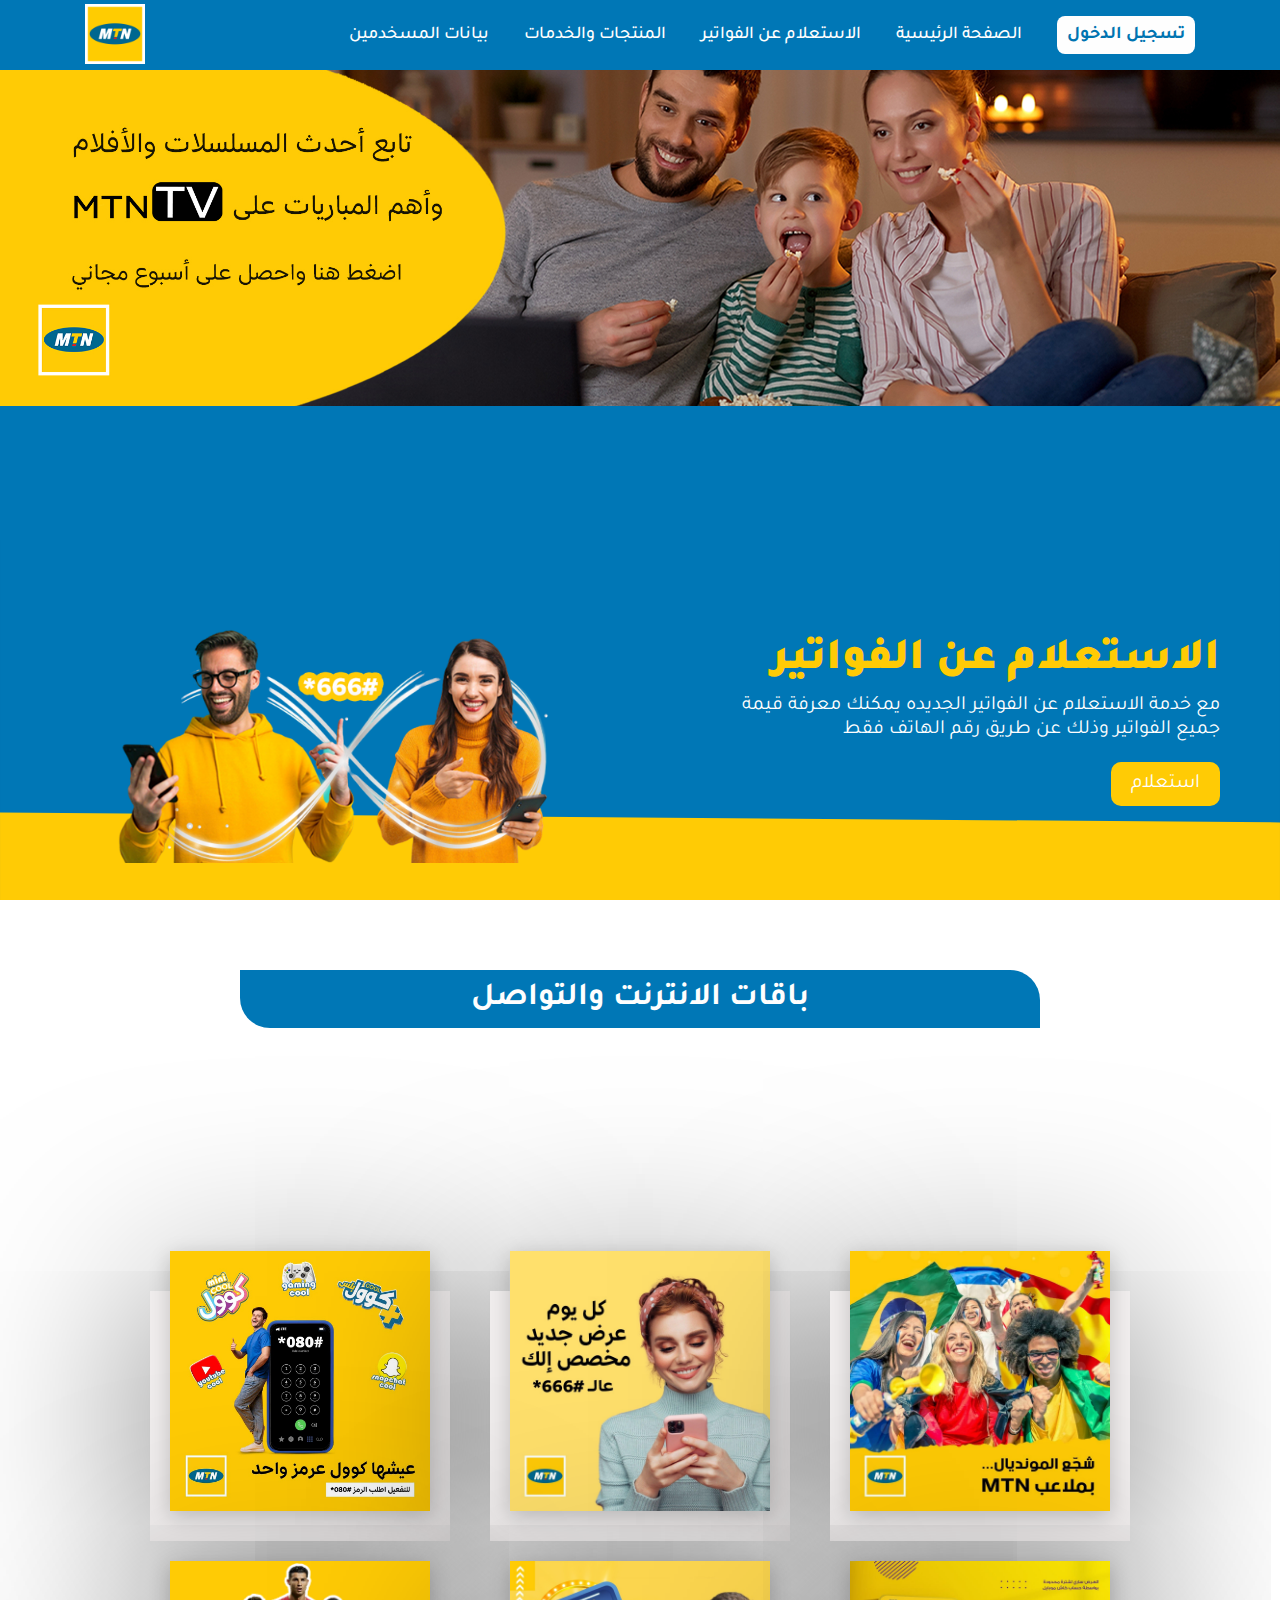
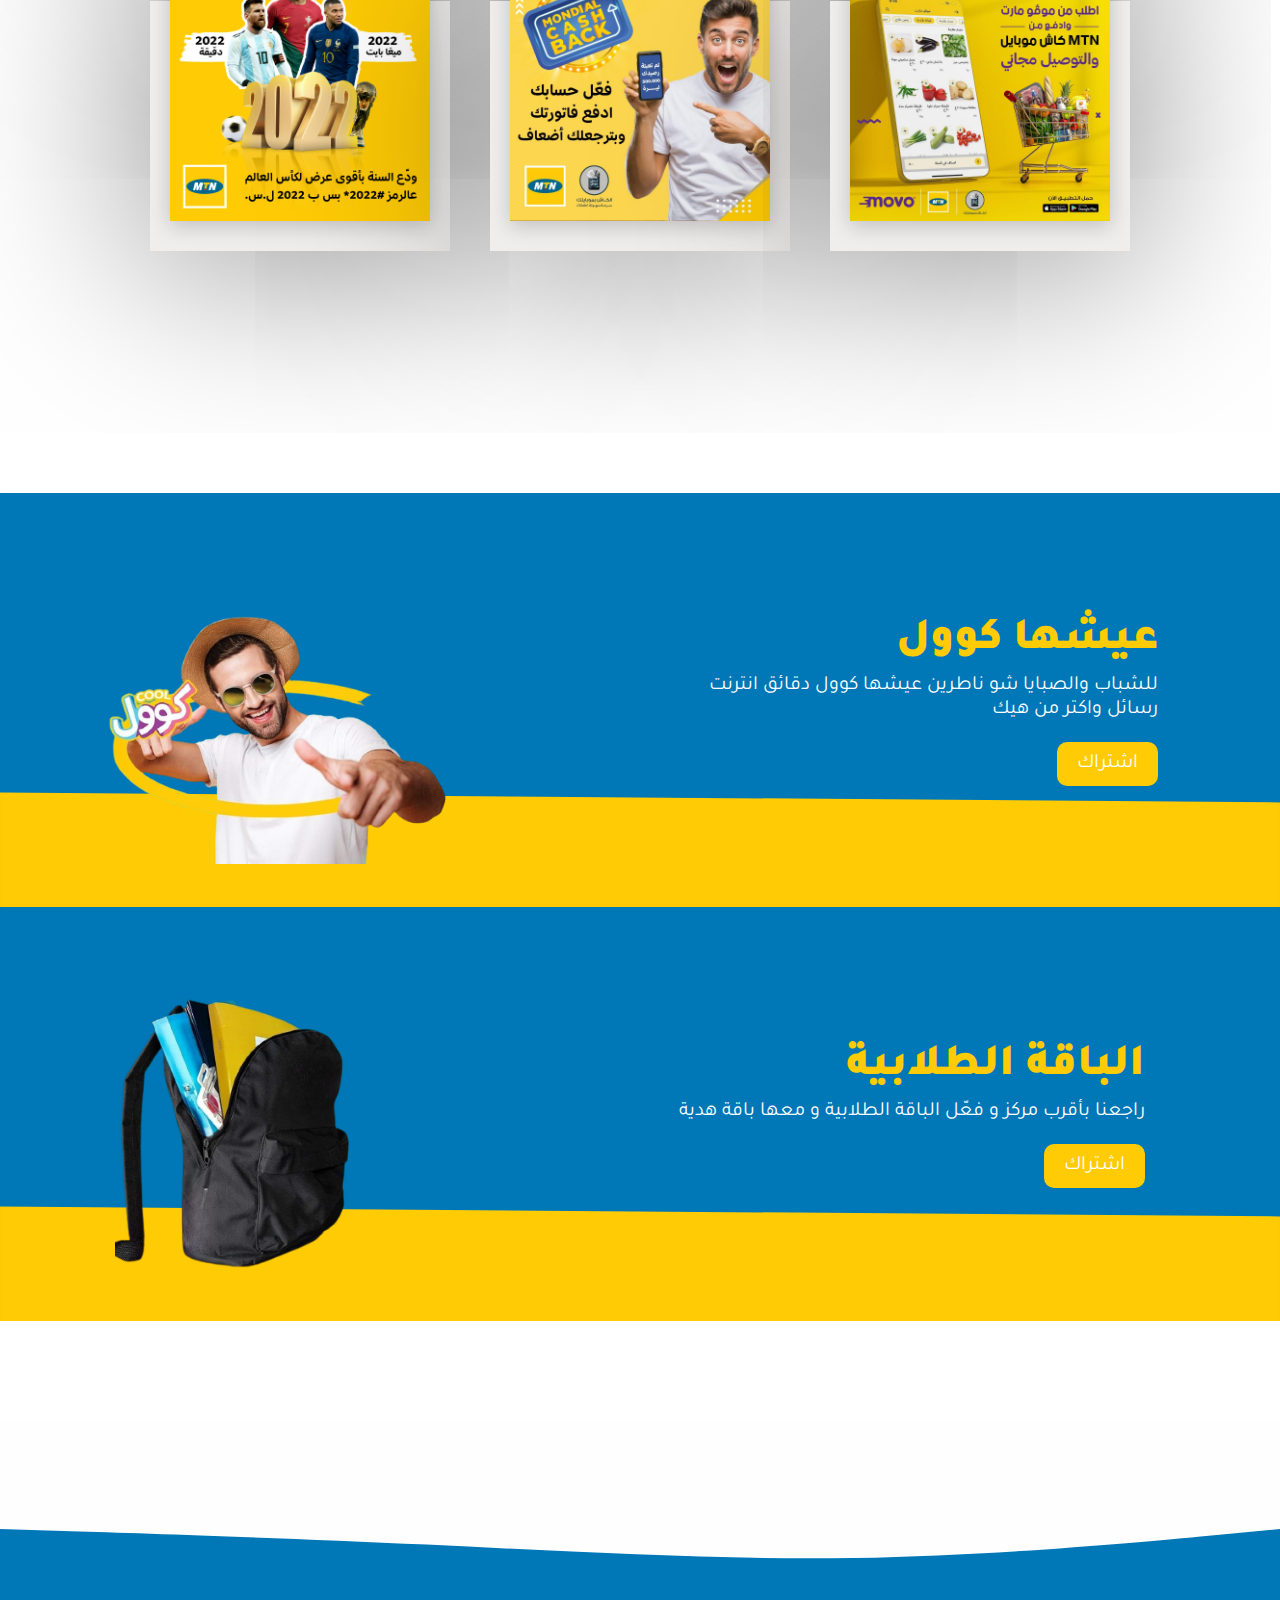
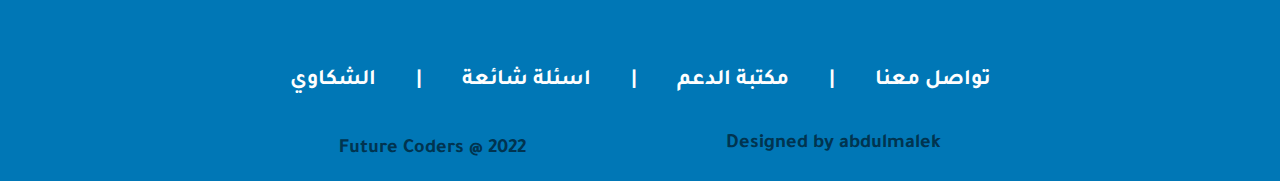
<file: index.html>
<!DOCTYPE html>
<html lang="en">

    <head>
        <meta charset="UTF-8">
        <meta http-equiv="X-UA-Compatible" content="IE=edge">
        <meta name="viewport" content="width=device-width, initial-scale=1.0">
        <link rel="icon" href="./Images/logo.png" type="image/icon type">
        <link rel="preconnect" href="https://fonts.googleapis.com">
        <link rel="preconnect" href="https://fonts.gstatic.com" crossorigin>
        <link rel="stylesheet" href="https://cdnjs.cloudflare.com/ajax/libs/font-awesome/6.2.1/css/all.min.css"
            integrity="sha512-MV7K8+y+gLIBoVD59lQIYicR65iaqukzvf/nwasF0nqhPay5w/9lJmVM2hMDcnK1OnMGCdVK+iQrJ7lzPJQd1w=="
            crossorigin="anonymous" referrerpolicy="no-referrer" />
        <link href="https://fonts.googleapis.com/css2?family=Tajawal:wght@300;400;500&display=swap" rel="stylesheet">
        <link rel="stylesheet" href="./SASS/style.css">
        <script src="https://code.jquery.com/jquery-3.6.1.js"></script>

        <title> الصفحة الرئيسية </title>
    </head>

    <body>
        <nav class="nav">
            <a href="../HTML/index.html" class="logo"><img src="./Images/1200px-MTN_Logo.svg.png" alt=""> </a>
            <ul class="nav-menu">
                <li> <a target="_self" href="./HTML/login.html" class="register"> تسجيل الدخول </a></li>
                <li><a href="index.html" class="nav-link"> الصفحة الرئيسية </a></li>
                <li><a target="_self" href="./HTML/userbill.html" class="nav-link"> الاستعلام عن الفواتير </a></li>
                <li><a href="#" class="nav-link"> المنتجات والخدمات </a></li>
                <li><a target="_self" href="HTML/admin.html" class="nav-link"> بيانات المسخدمين </a></li>
            </ul>

            <div class="hamburger">
                <span class="bar"></span>
                <span class="bar"></span>
                <span class="bar"></span>
            </div>
        </nav>
        <section class="slider-section">
            <div class="wrap">
                <a href="#" id="arrow-left" class="arrow"><i class="fa-sharp fa-solid fa-circle-chevron-left"></i></a>
                <div id="slider">
                    <div class="slide slide1">
                        <div class="slide-content1">
                        </div>
                    </div>
                    <div class="slide slide2">
                        <div class="slide-content2">
                        </div>
                    </div>
                    <div class="slide slide3">
                        <div class="slide-content3">
                        </div>
                    </div>
                    <div class="slide slide4">
                        <div class="slide-content4">
                        </div>
                    </div>
                </div>
                <a href="#" id="arrow-right" class="arrow"><i class="fa-sharp fa-solid fa-circle-chevron-right"></i></a>
            </div>
        </section>
        <div class="service-1">
            <div class="service-container">
                <div class="service-card">
                    <img class="img" src="./Images/bills-service-img.png" alt="nonono">
                </div>
                <div class="service-content">
                    <h2> الاستعلام عن الفواتير </h2>
                    <p> مع خدمة الاستعلام عن الفواتير الجديده يمكنك معرفة قيمة جميع الفواتير وذلك عن طريق رقم الهاتف فقط
                    </p>
                    <a target="_self" href="./HTML/userbill.html"> استعلام </a>
                </div>
            </div>
        </div>
        <section class="cards-section">
            <h1> باقات الانترنت والتواصل </h1>
            <div class="cards-sec">
                <div class="card-container">
                    <div class="card">
                        <div class="img-box">
                            <img src="./Images/card1.jpg" alt="">
                        </div>
                        <div class="card-content">
                            <p>
                                للشباب و الصبايا
                                دقائق، إنترنت، رسائل ، ألعاب ، يوتيوب و MTNTV بباقات متنوعة 📱
                                اطلب الرمز #080* واختار الباقة يلي بتناسبك
                            </p>
                            <div class="card-button">
                                <button class="button"> اشترك </button>
                            </div>
                        </div>
                    </div>
                    <div class="card">
                        <div class="img-box">
                            <img src="./Images/card2.jpg" 0 alt="">
                        </div>
                        <div class="card-content">
                            <p>
                                عم تشوف عرض اليوم
                                اطلب الرمز #666* و استقبل كل يوم عرض جديد 📲
                                دقايق كتير كتيرة عالشبكتين و إنترنت مفتوح ⏱
                            </p>
                            <div class="card-button">
                                <button class="button"> اشتراك </button>
                            </div>
                        </div>
                    </div>
                    <div class="card">
                        <div class="img-box">
                            <img src="./Images/card3.jpg" alt="">
                        </div>
                        <div class="card-content">
                            <br>
                            <p>
                                ناطرينكن بملاعب MTN لنحضر سوا المونديال
                            </p>
                            <br>
                            <div class="card-button">
                                <button class="button"> اشتراك </button>
                            </div>
                        </div>
                    </div>
                    <div class="card">
                        <div class="img-box">
                            <img src="./Images/card4.jpg" alt="">
                        </div>
                        <div class="card-content">
                            <p>
                                بمناسبة مونديال 2022🏆
                                منقدملك باقة 2022 بسعر 2022
                                و المتضمنة⬅️
                                2022 ميغابايت
                                2022 دقيقة ضمن شبكة
                            </p>
                            <div class="card-button">
                                <button class="button"> اشترك </button>
                            </div>
                        </div>
                    </div>
                    <div class="card">
                        <div class="img-box">
                            <img src="./Images/card5.jpg" alt="">
                        </div>
                        <div class="card-content">
                            <p>
                                لحق حالك وسدّد فاتورة أو حول رصيد من حسابك الإلكتروني لترجعلك أضعاف و تدخل
                                بسحب مسابقة المونديال ⚽️
                            </p>
                            <div class="card-button">
                                <button class="button"> اشتراك </button>
                            </div>
                        </div>
                    </div>
                    <div class="card">
                        <div class="img-box">
                            <img src="./Images/card6.jpg" alt="">
                        </div>
                        <div class="card-content">
                            <p>
                                دفع من كاش موبايل عند طلبك من موڤو مارت و التوصيل رح يكون مجاني📲🛵
                                📌حمّل تطبيق كاش موبايل الان
                            </p>
                            <div class="card-button">
                                <button class="button"> اشتراك </button>
                            </div>
                        </div>
                    </div>
                </div>
            </div>
        </section>
        <div class="service-2">
            <div class="service-container">
                <div class="service-card">
                    <img class="img" src="./Images/cool-img.png" alt="nonono">

                </div>
                <div class="service-content">
                    <h2> عيشها كوول </h2>
                    <p>
                        للشباب والصبايا شو ناطرين عيشها كوول دقائق انترنت رسائل واكتر من هيك
                    </p>
                    <a target="_self" href="#"> اشتراك </a>
                </div>
            </div>
        </div>
        <div class="service-3">
            <div class="service-container">
                <div class="service-card">
                    <img class="img3" src="./Images/student-img.png" alt="nonono">
                </div>
                <div class="service-content">
                    <h2> الباقة الطلابية </h2>
                    <p>
                        راجعنا بأقرب مركز و فعّل الباقة الطلابية و معها باقة هدية
                    </p>

                    <a target="_self" href="#"> اشتراك </a>
                </div>
            </div>
        </div>

        <div class="footer-container">
            <div class="footer-social-icon">
                <a href="#"><i class="fab fa-facebook-f"></i></a>
                <a href=" #"><i class="fab fa-instagram"></i></a>
                <a href="#"><i class="fab fa-youtube"></i></a>
                <a href="#"><i class="fab fa-twitter"></i></a>
                <a href="#"><i class="fab fa-linkedin-in"></i></a>
            </div>
            <div class="footer-list">
                <ul>
                    <li><a href="#"> تواصل معنا </a></li>
                    <li class="space"> | </li>
                    <li><a href="#"> مكتبة الدعم </a></li>
                    <li class="space"> | </li>
                    <li><a href="#"> اسئلة شائعة </a></li>
                    <li class="space"> | </li>
                    <li><a href="#"> الشكاوي </a></li>
                </ul>
            </div>
            <div class="footer-copyright">
                <h3>
                    Future Coders @ 2022
                </h3>
                <h4>
                    Designed by abdulmalek
                </h4>
            </div>
        </div>
        <div class="loader" id="preloader">
            <span></span>
            <span></span>
            <span></span>
            <span></span>
        </div>

        <script src="./JS/script.js"></script>
    </body>

</html>
<!-- cellfone -->
</file>
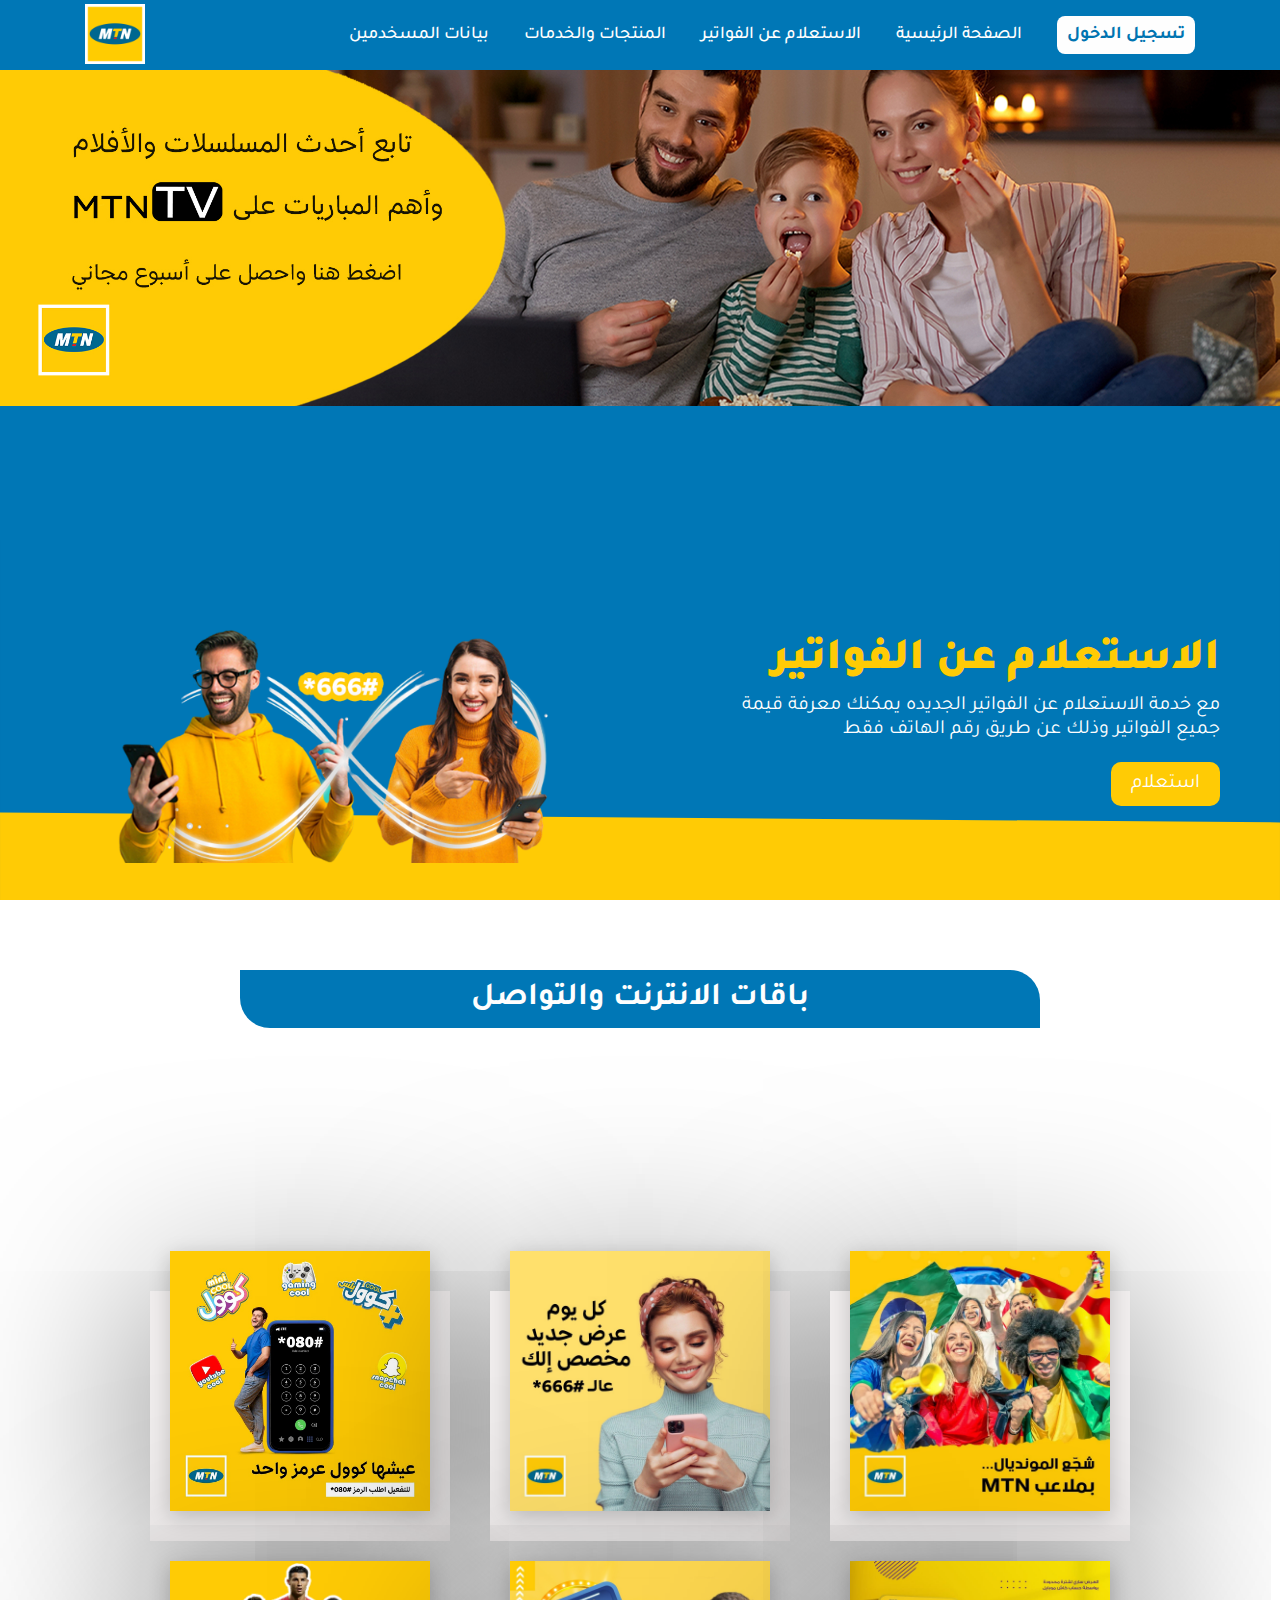
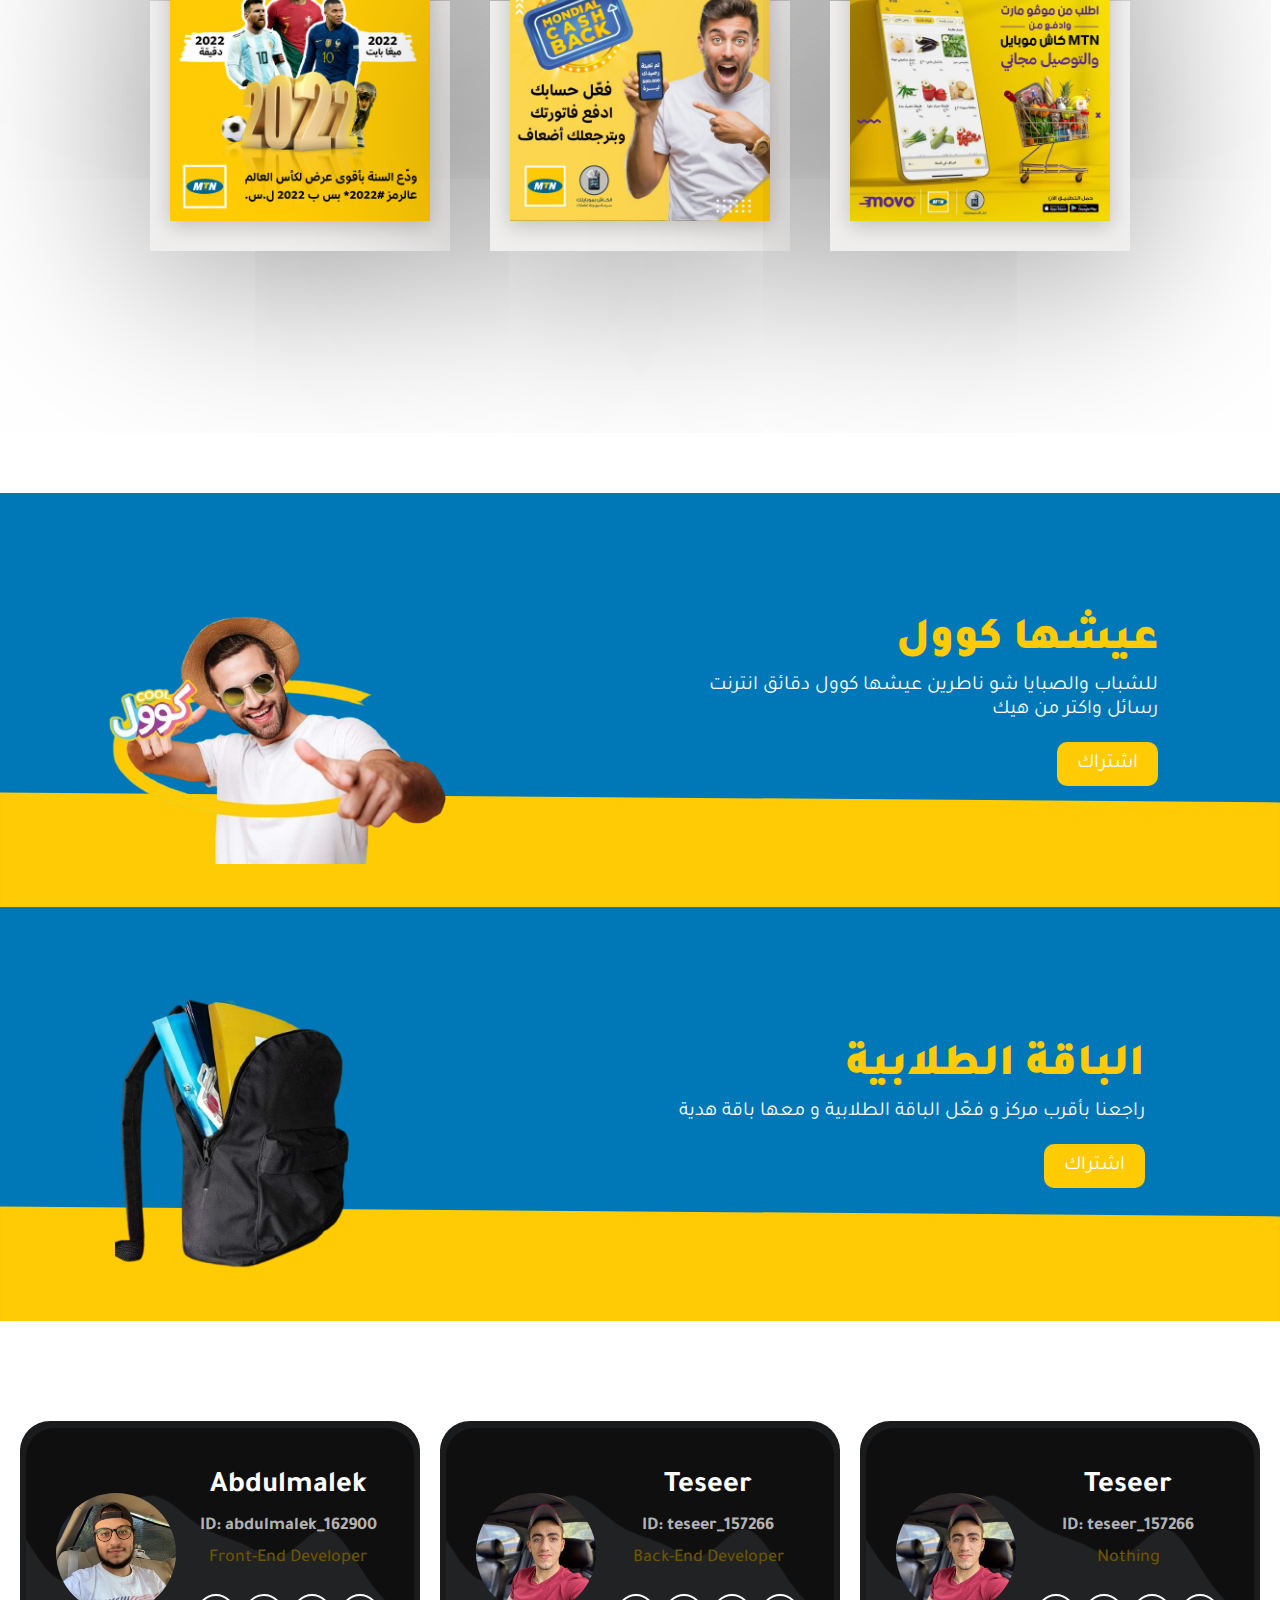
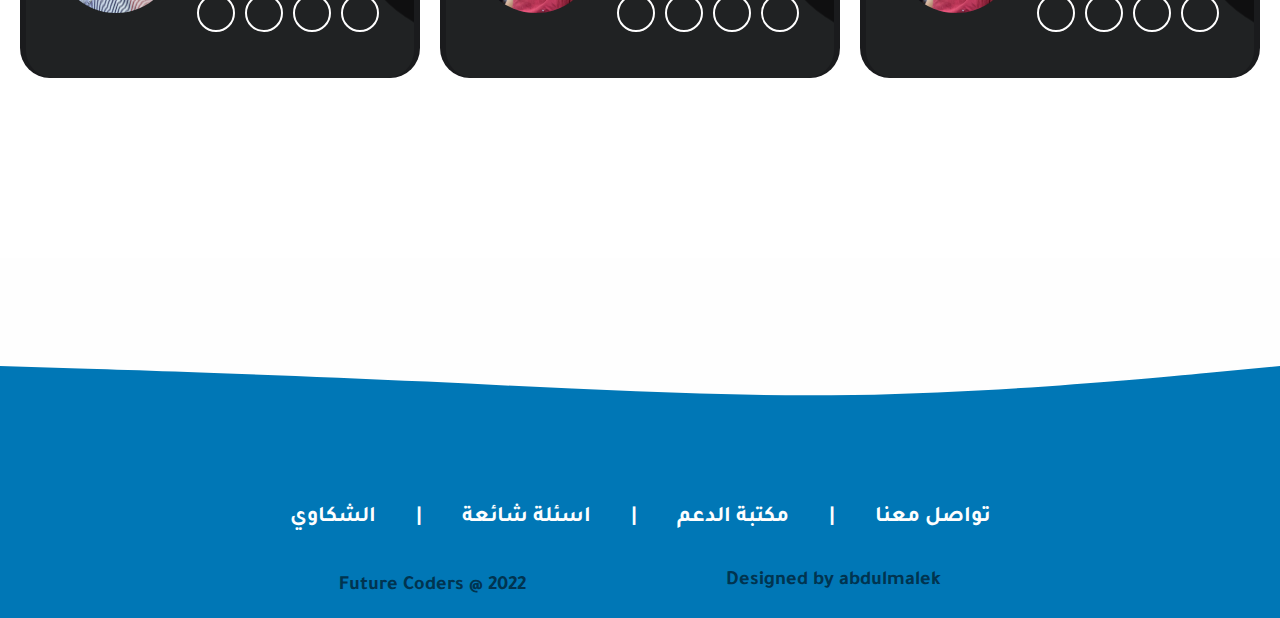
<file: HTML/index.html>
<!DOCTYPE html>
<html lang="en">

    <head>
        <meta charset="UTF-8">
        <meta http-equiv="X-UA-Compatible" content="IE=edge">
        <meta name="viewport" content="width=device-width, initial-scale=1.0">
        <link rel="icon" href="../Images/logo.png" type="image/icon type">
        <link rel="preconnect" href="https://fonts.googleapis.com">
        <link rel="preconnect" href="https://fonts.gstatic.com" crossorigin>
        <link rel="stylesheet" href="https://cdnjs.cloudflare.com/ajax/libs/font-awesome/6.2.1/css/all.min.css"
            integrity="sha512-MV7K8+y+gLIBoVD59lQIYicR65iaqukzvf/nwasF0nqhPay5w/9lJmVM2hMDcnK1OnMGCdVK+iQrJ7lzPJQd1w=="
            crossorigin="anonymous" referrerpolicy="no-referrer" />
        <link href="https://fonts.googleapis.com/css2?family=Tajawal:wght@300;400;500&display=swap" rel="stylesheet">
        <link rel="stylesheet" href="../SASS/style.css">
        <script src="https://code.jquery.com/jquery-3.6.1.js"></script>

        <title> الصفحة الرئيسية </title>
    </head>

    <body>
        <nav class="nav">
            <a href="../HTML/index.html" class="logo"><img src="../Images/1200px-MTN_Logo.svg.png" alt=""> </a>
            <ul class="nav-menu">
                <li> <a target="_blank" href="login.html" class="register"> تسجيل الدخول </a></li>
                <li><a href="index.html" class="nav-link"> الصفحة الرئيسية </a></li>
                <li><a target="_blank" href="userbill.html" class="nav-link"> الاستعلام عن الفواتير </a></li>
                <li><a href="#" class="nav-link"> المنتجات والخدمات </a></li>
                <li><a target="_blank" href="admin.html" class="nav-link"> بيانات المسخدمين </a></li>
            </ul>

            <div class="hamburger">
                <span class="bar"></span>
                <span class="bar"></span>
                <span class="bar"></span>
            </div>
        </nav>
        <section class="slider-section">
            <div class="wrap">
                <a href="#" id="arrow-left" class="arrow"><i class="fa-sharp fa-solid fa-circle-chevron-left"></i></a>
                <div id="slider">
                    <div class="slide slide1">
                        <div class="slide-content1">
                        </div>
                    </div>
                    <div class="slide slide2">
                        <div class="slide-content2">
                        </div>
                    </div>
                    <div class="slide slide3">
                        <div class="slide-content3">
                        </div>
                    </div>
                    <div class="slide slide4">
                        <div class="slide-content4">
                        </div>
                    </div>
                </div>
                <a href="#" id="arrow-right" class="arrow"><i class="fa-sharp fa-solid fa-circle-chevron-right"></i></a>
            </div>
        </section>
        <div class="service-1">
            <div class="service-container">
                <div class="service-card">
                    <img class="img" src="../Images/bills-service-img.png" alt="nonono">
                </div>
                <div class="service-content">
                    <h2> الاستعلام عن الفواتير </h2>
                    <p> مع خدمة الاستعلام عن الفواتير الجديده يمكنك معرفة قيمة جميع الفواتير وذلك عن طريق رقم الهاتف فقط
                    </p>
                    <a target="_blank" href="../HTML/userbill.html"> استعلام </a>
                </div>
            </div>
        </div>
        <section class="cards-section">
            <h1> باقات الانترنت والتواصل </h1>
            <div class="cards-sec">
                <div class="card-container">
                    <div class="card">
                        <div class="img-box">
                            <img src="../Images/card1.jpg" alt="">
                        </div>
                        <div class="card-content">
                            <p>
                                للشباب و الصبايا
                                دقائق، إنترنت، رسائل ، ألعاب ، يوتيوب و MTNTV بباقات متنوعة 📱
                                اطلب الرمز #080* واختار الباقة يلي بتناسبك
                            </p>
                            <div class="card-button">
                                <button class="button"> اشترك </button>
                            </div>
                        </div>
                    </div>
                    <div class="card">
                        <div class="img-box">
                            <img src="../Images/card2.jpg" 0 alt="">
                        </div>
                        <div class="card-content">
                            <p>
                                عم تشوف عرض اليوم
                                اطلب الرمز #666* و استقبل كل يوم عرض جديد 📲
                                دقايق كتير كتيرة عالشبكتين و إنترنت مفتوح ⏱
                            </p>
                            <div class="card-button">
                                <button class="button"> اشتراك </button>
                            </div>
                        </div>
                    </div>
                    <div class="card">
                        <div class="img-box">
                            <img src="../Images/card3.jpg" alt="">
                        </div>
                        <div class="card-content">
                            <br>
                            <p>
                                ناطرينكن بملاعب MTN لنحضر سوا المونديال
                            </p>
                            <br>
                            <div class="card-button">
                                <button class="button"> اشتراك </button>
                            </div>
                        </div>
                    </div>
                    <div class="card">
                        <div class="img-box">
                            <img src="../Images/card4.jpg" alt="">
                        </div>
                        <div class="card-content">
                            <p>
                                بمناسبة مونديال 2022🏆
                                منقدملك باقة 2022 بسعر 2022
                                و المتضمنة⬅️
                                2022 ميغابايت
                                2022 دقيقة ضمن شبكة
                            </p>
                            <div class="card-button">
                                <button class="button"> اشترك </button>
                            </div>
                        </div>
                    </div>
                    <div class="card">
                        <div class="img-box">
                            <img src="../Images/card5.jpg" alt="">
                        </div>
                        <div class="card-content">
                            <p>
                                لحق حالك وسدّد فاتورة أو حول رصيد من حسابك الإلكتروني لترجعلك أضعاف و تدخل
                                بسحب مسابقة المونديال ⚽️
                            </p>
                            <div class="card-button">
                                <button class="button"> اشتراك </button>
                            </div>
                        </div>
                    </div>
                    <div class="card">
                        <div class="img-box">
                            <img src="../Images/card6.jpg" alt="">
                        </div>
                        <div class="card-content">
                            <p>
                                دفع من كاش موبايل عند طلبك من موڤو مارت و التوصيل رح يكون مجاني📲🛵
                                📌حمّل تطبيق كاش موبايل الان
                            </p>
                            <div class="card-button">
                                <button class="button"> اشتراك </button>
                            </div>
                        </div>
                    </div>
                </div>
            </div>
        </section>
        <div class="service-2">
            <div class="service-container">
                <div class="service-card">
                    <img class="img" src="../Images/cool-img.png" alt="nonono">

                </div>
                <div class="service-content">
                    <h2> عيشها كوول </h2>
                    <p>
                        للشباب والصبايا شو ناطرين عيشها كوول دقائق انترنت رسائل واكتر من هيك
                    </p>
                    <a target="_blank" href="#"> اشتراك </a>
                </div>
            </div>
        </div>
        <div class="service-3">
            <div class="service-container">
                <div class="service-card">
                    <img class="img3" src="../Images/student-img.png" alt="nonono">
                </div>
                <div class="service-content">
                    <h2> الباقة الطلابية </h2>
                    <p>
                        راجعنا بأقرب مركز و فعّل الباقة الطلابية و معها باقة هدية
                    </p>

                    <a target="_blank" href="#"> اشتراك </a>
                </div>
            </div>
        </div>
        <div class="personal-cards">
            <div class="personal-card">
                <div class="personal-card-Container">
                    <div class="personal-card-image">
                        <img src="../Images/photo5.jpg" alt="">
                    </div>
                    <div class="personal-card-inf">
                        <div class="personal-card-content">
                            <h2> Abdulmalek </h2>
                            <h3> ID: abdulmalek_162900 </h3>
                            <h4> Front-End Developer </h4>
                        </div>
                        <div class="personal-card-icon">
                            <a href="https://www.facebook.com/abdalmalek.alaktaa"><i class="fab fa-facebook-f"></i></a>
                            <a href="#"><i class="fab fa-instagram"></i></a>
                            <a href="#"><i class="fab fa-telegram-plane"></i></a>
                            <a href="#"><i class="fab fa-linkedin-in"></i></a>
                        </div>
                    </div>
                </div>

            </div>
            <div class="personal-card">
                <div class="personal-card-Container">
                    <div class="personal-card-image">
                        <img src="../Images/photo2.jpg" alt="">
                    </div>
                    <div class="personal-card-inf">
                        <div class="personal-card-content">
                            <h2> Teseer </h2>
                            <h3> ID: teseer_157266 </h3>
                            <h4> Back-End Developer </h4>
                        </div>
                        <div class="personal-card-icon">
                            <a href="https://www.facebook.com/teseer.alkhatib"><i class="fab fa-facebook-f"></i></a>
                            <a href="#"><i class="fab fa-instagram"></i></a>
                            <a href="#"><i class="fab fa-telegram-plane"></i></a>
                            <a href="#"><i class="fab fa-linkedin-in"></i></a>
                        </div>
                    </div>
                </div>
            </div>
            <div class="personal-card">
                <div class="personal-card-Container">
                    <div class="personal-card-image">
                        <img src="../Images/photo2.jpg" alt="">
                    </div>
                    <div class="personal-card-inf">
                        <div class="personal-card-content">
                            <h2> Teseer </h2>
                            <h3> ID: teseer_157266 </h3>
                            <h4>Nothing</h4>
                        </div>
                        <div class="personal-card-icon">
                            <a href="https://www.facebook.com/teseer.alkhatib"><i class="fab fa-facebook-f"></i></a>
                            <a href="#"><i class="fab fa-instagram"></i></a>
                            <a href="#"><i class="fab fa-telegram-plane"></i></a>
                            <a href="#"><i class="fab fa-linkedin-in"></i></a>
                        </div>
                    </div>
                </div>
            </div>
        </div>
        <div class="footer-container">
            <div class="footer-social-icon">
                <a href="#"><i class="fab fa-facebook-f"></i></a>
                <a href=" #"><i class="fab fa-instagram"></i></a>
                <a href="#"><i class="fab fa-youtube"></i></a>
                <a href="#"><i class="fab fa-twitter"></i></a>
                <a href="#"><i class="fab fa-linkedin-in"></i></a>
            </div>
            <div class="footer-list">
                <ul>
                    <li><a href="#"> تواصل معنا </a></li>
                    <li class="space"> | </li>
                    <li><a href="#"> مكتبة الدعم </a></li>
                    <li class="space"> | </li>
                    <li><a href="#"> اسئلة شائعة </a></li>
                    <li class="space"> | </li>
                    <li><a href="#"> الشكاوي </a></li>
                </ul>
            </div>
            <div class="footer-copyright">
                <h3>
                    Future Coders @ 2022
                </h3>
                <h4>
                    Designed by abdulmalek
                </h4>
            </div>
        </div>
        <div class="loader" id="preloader">
            <span></span>
            <span></span>
            <span></span>
            <span></span>
        </div>

        <script src="../JS/script.js"></script>
    </body>

</html>
<!-- cellfone -->
</file>
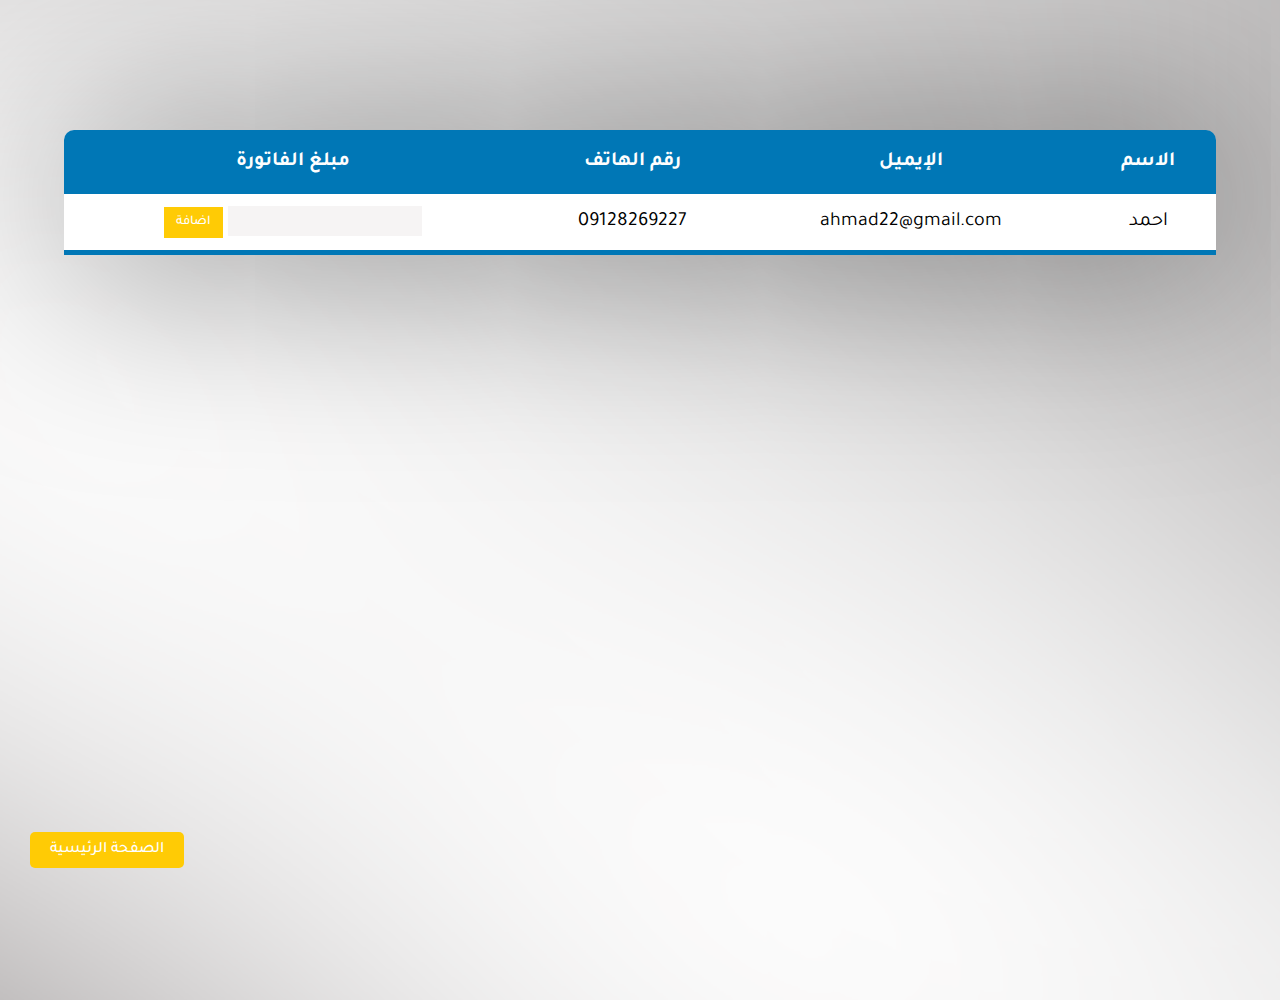
<file: HTML/admin.html>
<!DOCTYPE html>
<html lang="en">

    <head>
        <meta charset="UTF-8">
        <meta http-equiv="X-UA-Compatible" content="IE=edge">
        <meta name="viewport" content="width=device-width, initial-scale=1.0">
        <link rel="icon" href="../Images/logo.png" type="image/icon type">
        <link rel="preconnect" href="https://fonts.googleapis.com">
        <link rel="preconnect" href="https://fonts.gstatic.com" crossorigin>
        <link rel="stylesheet" href="https://cdnjs.cloudflare.com/ajax/libs/font-awesome/6.2.1/css/all.min.css"
            integrity="sha512-MV7K8+y+gLIBoVD59lQIYicR65iaqukzvf/nwasF0nqhPay5w/9lJmVM2hMDcnK1OnMGCdVK+iQrJ7lzPJQd1w=="
            crossorigin="anonymous" referrerpolicy="no-referrer" />
        <link href="https://fonts.googleapis.com/css2?family=Tajawal:wght@300;400;500&display=swap" rel="stylesheet">
        <link rel="stylesheet" href="../SASS/style.css">
        <title> بيانات المستخدمين </title>
    </head>

    <body class="admin-body">
        <div class="Table-container">
            <table class="content-table">
                <thead>
                    <tr>
                        <th> الاسم </th>
                        <th> الإيميل </th>
                        <th> رقم الهاتف </th>
                        <th> مبلغ الفاتورة </th>
                    </tr>
                </thead>
                <tbody>
                    <tr>
                        <td> احمد </td>
                        <td> ahmad22@gmail.com </td>
                        <td> 09128269227 </td>
                        <td class="bill-th">
                            <form>
                                <input type="text" class="bill">
                                <input type="submit" class="admin-btn" value="اضافة">
                            </form>
                        </td>
                    </tr>
                    <div class="home-btn">
                        <a href="index.html"> الصفحة الرئيسية</a>
                    </div>
                </tbody>
            </table>
        </div>
        <div class="loader" id="preloader">
            <span></span>
            <span></span>
            <span></span>
            <span></span>
        </div>
        <script>
            var loader = document.getElementById("preloader");
            window.addEventListener("load", function () {
                loader.style.display = "none";
            })
        </script>
    </body>

</html>
</file>
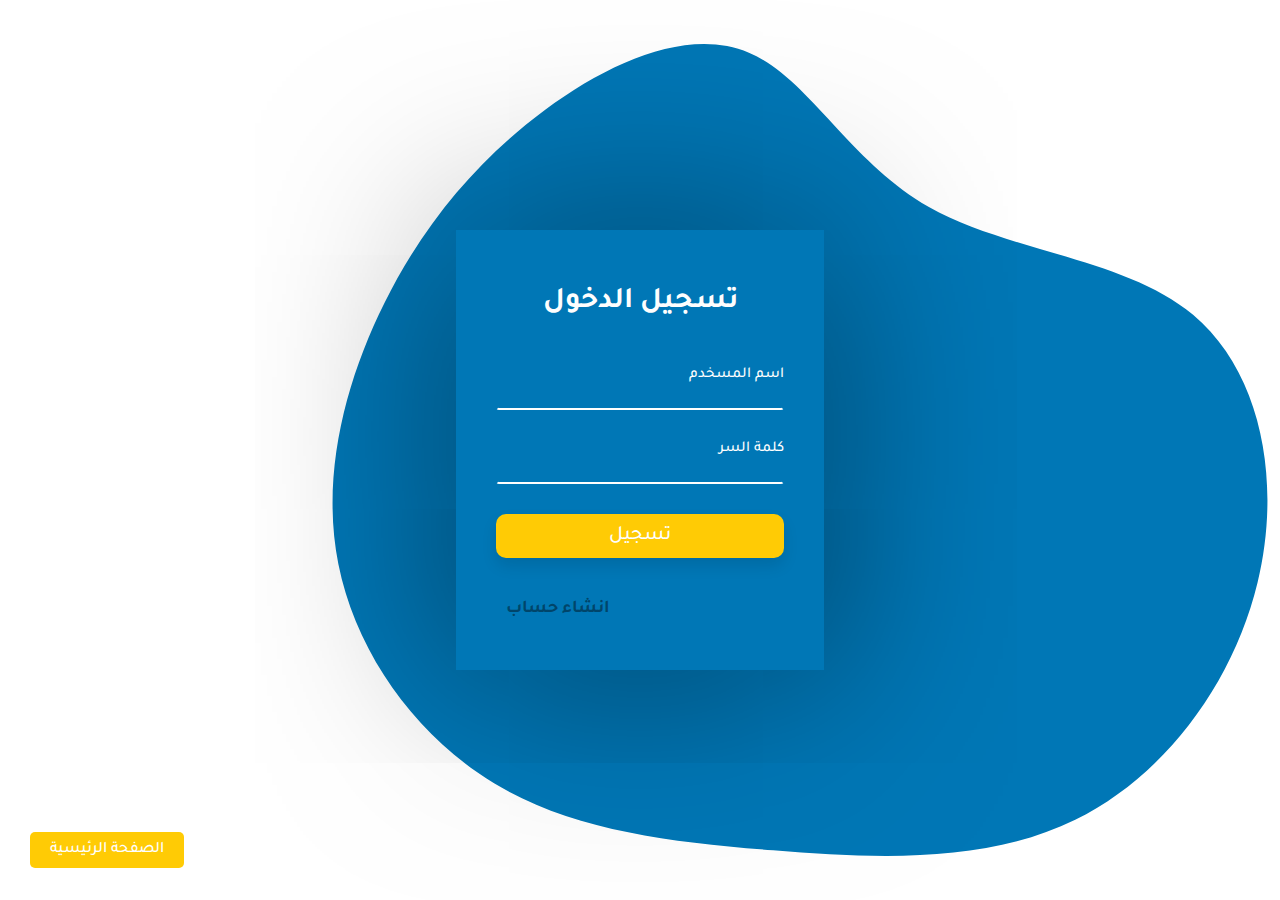
<file: HTML/login.html>
<!DOCTYPE html>
<html lang="en">

    <head>
        <meta charset="UTF-8">
        <meta http-equiv="X-UA-Compatible" content="IE=edge">
        <meta name="viewport" content="width=device-width, initial-scale=1.0">
        <link rel="icon" href="../Images/logo.png" type="image/icon type">
        <link rel="preconnect" href="https://fonts.googleapis.com">
        <link rel="preconnect" href="https://fonts.gstatic.com" crossorigin>
        <link rel="stylesheet" href="https://cdnjs.cloudflare.com/ajax/libs/font-awesome/6.2.1/css/all.min.css"
            integrity="sha512-MV7K8+y+gLIBoVD59lQIYicR65iaqukzvf/nwasF0nqhPay5w/9lJmVM2hMDcnK1OnMGCdVK+iQrJ7lzPJQd1w=="
            crossorigin="anonymous" referrerpolicy="no-referrer" />
        <link href="https://fonts.googleapis.com/css2?family=Tajawal:wght@300;400;500&display=swap" rel="stylesheet">
        <link rel="stylesheet" href="../SASS/style.css">
        <title> تسجيل الدخول </title>
    </head>

    <body class="login-body">
        <div class="login-Container">
            <h1> تسجيل الدخول </h1>
            <form>
                <div class="user-name">
                    <input type="text" name="user-name" class="User-name" id="User-name" required>
                    <label class="user-name-label" for="User-name"> اسم المسخدم </label>
                </div>
                <div class="password">
                    <input type="password" name="password" class="Password" id="Password" required>
                    <label class="password-label" for="Password"> كلمة السر </label>
                </div>
                <div class="login-btn">
                    <input type="submit" value=" تسجيل ">
                </div>
                <div class="registr-link">
                    <a target="_blank" href="registration.html"> انشاء حساب </a>
                </div>
            </form>
        </div>
        <div class="home-btn">
            <a href="index.html"> الصفحة الرئيسية</a>
        </div>
        <div class="loader" id="preloader">
            <span></span>
            <span></span>
            <span></span>
            <span></span>
        </div>
        <script>
            var loader = document.getElementById("preloader");
            window.addEventListener("load", function () {
                loader.style.display = "none";
            })
        </script>
    </body>

</html>
</file>
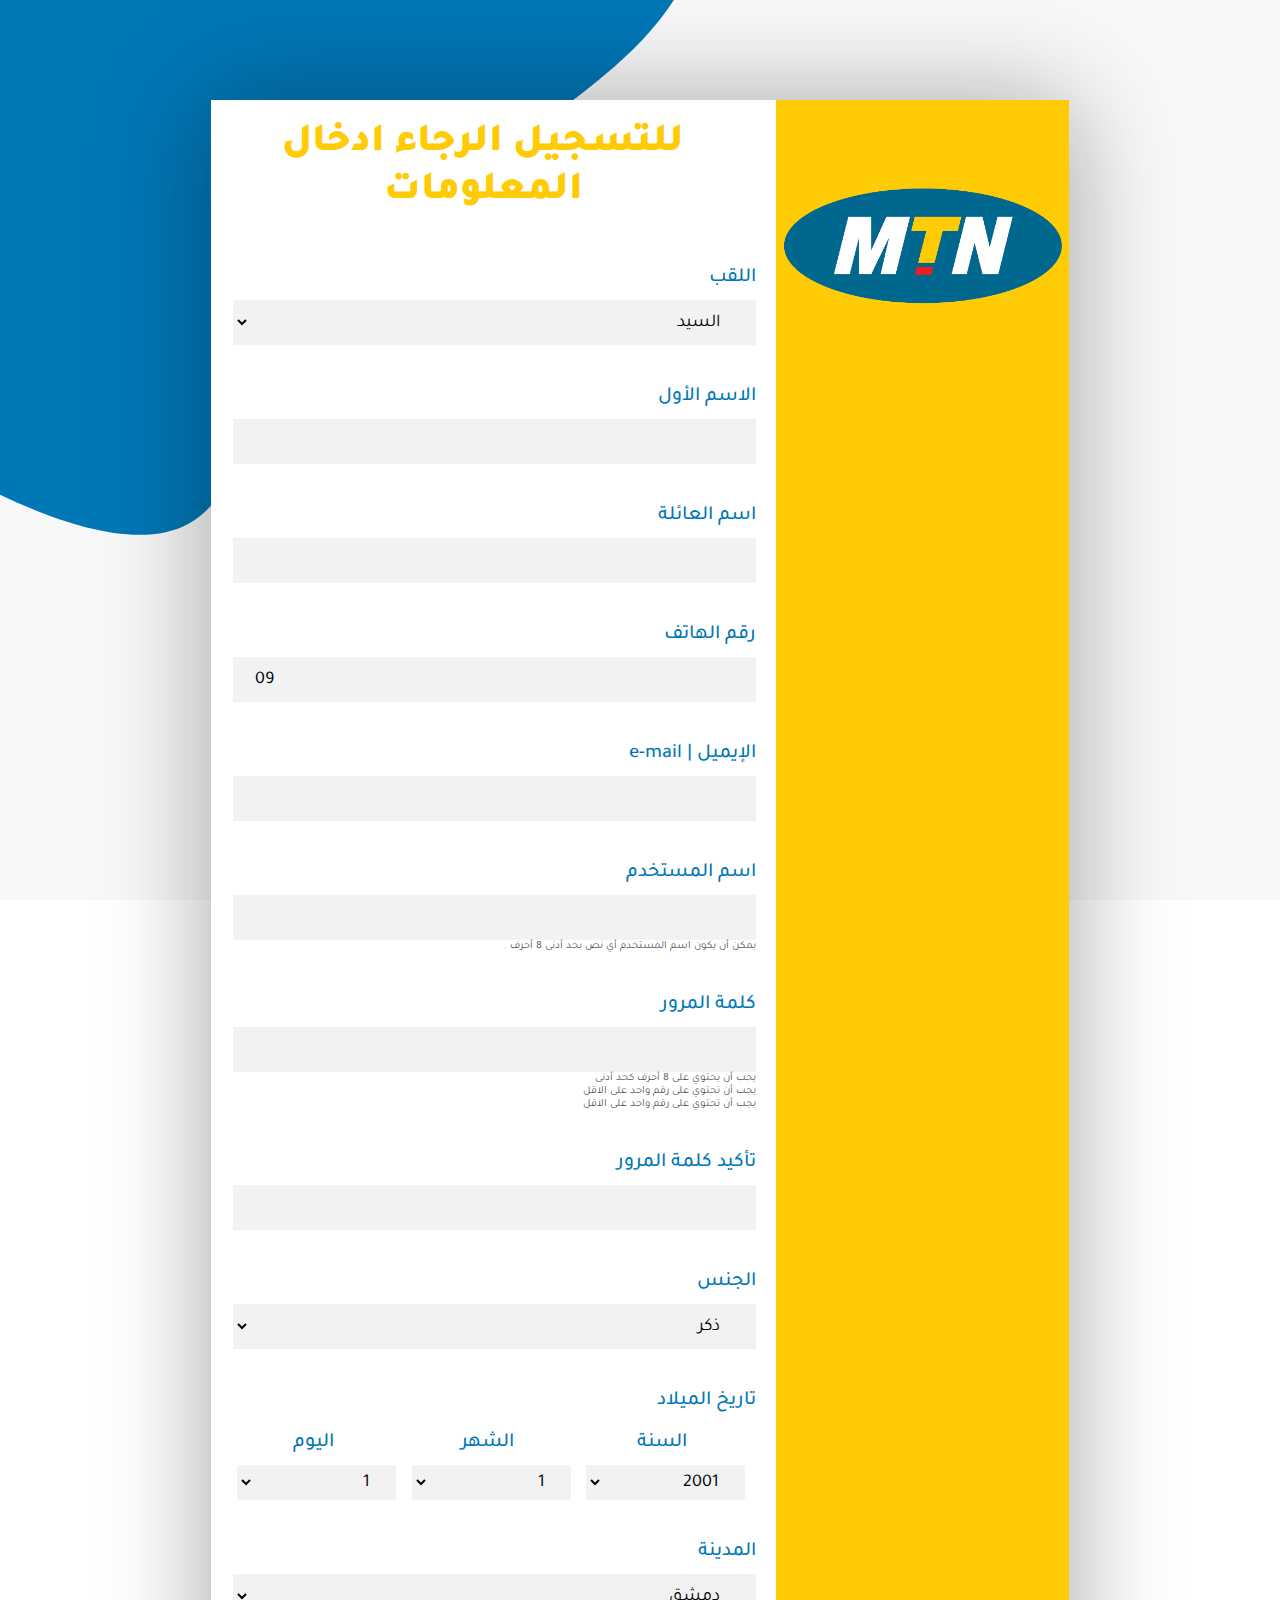
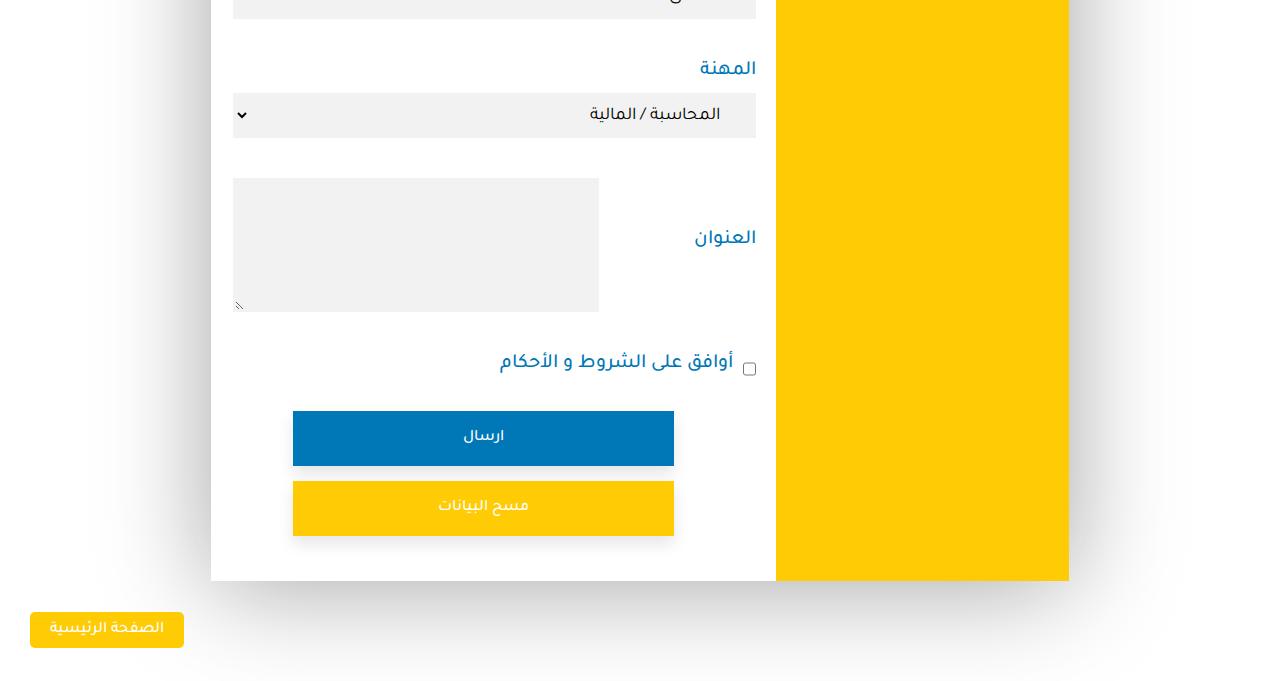
<file: HTML/registration.html>
<!DOCTYPE html>
<html lang="en">

    <head>
        <meta charset="UTF-8">
        <meta http-equiv="X-UA-Compatible" content="IE=edge">
        <meta name="viewport" content="width=device-width, initial-scale=1.0">
        <link rel="icon" href="../Images/logo.png" type="image/icon type">
        <link rel="preconnect" href="https://fonts.googleapis.com">
        <link rel="preconnect" href="https://fonts.gstatic.com" crossorigin>
        <link rel="stylesheet" href="https://cdnjs.cloudflare.com/ajax/libs/font-awesome/6.2.1/css/all.min.css"
            integrity="sha512-MV7K8+y+gLIBoVD59lQIYicR65iaqukzvf/nwasF0nqhPay5w/9lJmVM2hMDcnK1OnMGCdVK+iQrJ7lzPJQd1w=="
            crossorigin="anonymous" referrerpolicy="no-referrer" />
        <link href="https://fonts.googleapis.com/css2?family=Tajawal:wght@300;400;500&display=swap" rel="stylesheet">
        <link rel="stylesheet" href="../SASS/style.css">
        <title> تسجيل مستخدم جديد </title>
    </head>

    <body class="body-registr" style="position: relative;">
        <section class="form-section">
            <div class="section-box">
                <div class="form-photo">
                    <img src="../Images/1200px-MTN_Log.svg.png" alt="">
                </div>
                <form action="">
                    <h1> للتسجيل الرجاء ادخال المعلومات </h1>
                    <div class="nick-name">
                        <label class="nick-name-label" for="Nick-name"> اللقب </label>
                        <select name="nick-name" id="Nick-name" required>
                            <option selected> السيد </option>
                            <option> السيدة </option>
                            <option> انسة </option>
                            <option> السادة </option>
                            <option> الدكتور </option>
                            <option> المهندس </option>
                            <option> اخرى </option>
                        </select>
                    </div>
                    <div class="first-name">
                        <label class="first-name-label" for="First-name"> الاسم الأول </label>
                        <input type="text" name="first-name" id="First-name" required>
                    </div>
                    <div class="family-name">
                        <label class="family-name-label" for="Family-name"> اسم العائلة </label>
                        <input type="text" name="family-name" id="Family-name" required>
                    </div>
                    <div class="tel-number">
                        <label class="tel-number-label" for="Tel-number"> رقم الهاتف </label>
                        <input type="tel" name="tel-number" id="Tel-number" required value="09">
                    </div>
                    <div class="email">
                        <label class="email-label" for="Email"> الإيميل | e-mail </label>
                        <input type="Email" name="email" id="Email" required>
                    </div>
                    <div class="user-name">
                        <label class="user-name-label" for="User-name"> اسم المستخدم </label>
                        <input type="text" name="user-name" id="User-name" required>
                        <span> يمكن أن يكون اسم المستخدم أي نص بحد أدنى 8 أحرف . </span>
                    </div>
                    <div class="password">
                        <label class="passwor-label" for="Password"> كلمة المرور </label>
                        <input type="password" name="password" id="Password" required>
                        <span> يجب أن يحتوي على 8 أحرف كحد أدنى</span>
                        <span> يجب أن تحتوي على رقم واحد على الاقل </span>
                        <span> يجب أن تحتوي على رقم واحد على الاقل </span>
                    </div>
                    <div class="confirm-password">
                        <label class="confirm-password-label" for="Confirm-password"> تأكيد كلمة المرور </label>
                        <input type="password" name="confirm-password" id="Confirm-password" required>
                    </div>
                    <div class="gender">
                        <label class="gende-label" for="Gender"> الجنس </label>
                        <select name="gender" id="Gender" required>
                            <option selected> ذكر </option>
                            <option> انثى </option>
                        </select>
                    </div>
                    <div class="birth-date">
                        <label class="birth-date-label" for="Birth-date"> تاريخ الميلاد </label>
                        <div class="select">
                            <div class="year">
                                <label for="Year"> السنة </label>
                                <select name="year" id="Year" required>
                                    <option selected> 2001 </option>
                                    <option> 2002 </option>
                                    <option> 2003 </option>
                                    <option> 2004 </option>
                                    <option> 2005 </option>
                                    <option> 2006 </option>
                                    <option> 2007 </option>
                                    <option> 2008 </option>
                                    <option> 2009 </option>
                                    <option> 2010 </option>
                                    <option> 2011 </option>
                                    <option> 2012 </option>
                                    <option> 2013 </option>
                                    <option> 2014 </option>
                                    <option> 2015 </option>
                                    <option> 2016 </option>
                                    <option> 2017 </option>
                                    <option> 2018 </option>
                                    <option> 2019 </option>
                                    <option> 2020 </option>
                                    <option> 2021 </option>
                                </select>
                            </div>
                        </div>
                        <div class="select">
                            <div class="month">
                                <label for="Month"> الشهر </label>
                                <select t name="month" id="Month" required>
                                    <option selected> 1 </option>
                                    <option> 2 </option>
                                    <option> 3 </option>
                                    <option> 4 </option>
                                    <option> 5 </option>
                                    <option> 6 </option>
                                    <option> 7 </option>
                                    <option> 8 </option>
                                    <option> 9 </option>
                                    <option> 10 </option>
                                    <option> 11 </option>
                                    <option> 12 </option>
                                </select>
                            </div>
                        </div>
                        <div class="select">
                            <div class="day">
                                <label for="Day"> اليوم </label>
                                <select name="day" id="Day" required>
                                    <option selected> 1 </option>
                                    <option> 2 </option>
                                    <option> 3 </option>
                                    <option> 4 </option>
                                    <option> 5 </option>
                                    <option> 6 </option>
                                    <option> 7 </option>
                                    <option> 8 </option>
                                    <option> 9 </option>
                                    <option> 10 </option>
                                    <option> 11 </option>
                                    <option> 12 </option>
                                    <option> 13 </option>
                                    <option> 14 </option>
                                    <option> 15 </option>
                                    <option> 16 </option>
                                    <option> 17 </option>
                                    <option> 18 </option>
                                    <option> 19 </option>
                                    <option> 20 </option>
                                    <option> 21 </option>
                                    <option> 22 </option>
                                    <option> 23 </option>
                                    <option> 24 </option>
                                    <option> 25 </option>
                                    <option> 26 </option>
                                    <option> 27 </option>
                                    <option> 28 </option>
                                    <option> 29 </option>
                                    <option> 30 </option>
                                    <option> 31 </option>
                                </select>
                            </div>
                        </div>
                    </div>
                    <div class="city">
                        <label class="city-label" for="City"> المدينة </label>
                        <select name="city" id="City" required>
                            <option selected> دمشق </option>
                            <option> حلب </option>
                            <option> حمص </option>
                            <option> حماه </option>
                            <option> طرطوس </option>
                            <option> الاذقية </option>
                            <option> السويداء </option>
                            <option> القنيطرة </option>
                            <option> درعا </option>
                            <option> دير الزور </option>
                            <option> الحسكة </option>
                            <option> القامشلي </option>
                            <option> الرقة </option>
                        </select>
                    </div>
                    <div class="job">
                        <label class="job-label" for="Jop"> المهنة </label>
                        <select name="job" id="Jop" required>
                            <option selected> المحاسبة / المالية </option>
                            <option> تكنولوجيا المعلومات </option>
                            <option> الاستشارات </option>
                            <option> خدمة العملاء / الدعم </option>
                            <option> خدمة العملاء / الدعم </option>
                            <option> الاتصالات/تقنيات الشبكة </option>
                            <option> إداري </option>
                            <option> موظف حكومي / عسكري </option>
                            <option> الموارد البشرية/الإدارة </option>
                            <option> التصنيع / الإنتاج / العمليات </option>
                            <option> المهنية (الطبية والقانونية، وما إلى ذلك) </option>
                            <option> البحث والتطوير </option>
                            <option> التسويق </option>
                            <option> المبيعات </option>
                            <option> عمل خاص </option>
                            <option> طالب </option>
                            <option> تاجر / حرفي </option>
                            <option> عاطل عن العمل </option>
                            <option> أخرى </option>
                        </select>
                    </div>
                    <div class="text-area">
                        <label for="Text-area"> العنوان </label>
                        <textarea name="location" id="Text-area" cols="40" rows="5" required>
                        </textarea>
                    </div>
                    <div class="terms-condtion">
                        <label class="terms-condtion-label" for="Terms-Condtion"> &nbsp أوافق على الشروط و
                            الأحكام</label>
                        <input type="checkbox" id="Terms-Condtion" required>
                    </div>
                    <div class="form-buttons">
                        <input type="submit" value=" ارسال " class="submit-button">
                        <input type="reset" value=" مسح البيانات " class="reset-button">
                    </div>
                </form>
            </div>
        </section>
        <div class="home-btn-registr">
            <a href="index.html"> الصفحة الرئيسية</a>
        </div>
        <div class="loader" id="preloader">
            <span></span>
            <span></span>
            <span></span>
            <span></span>
        </div>
        <script>
            var loader = document.getElementById("preloader");
            window.addEventListener("load", function () {
                loader.style.display = "none";
            })
        </script>
    </body>

</html>
</file>
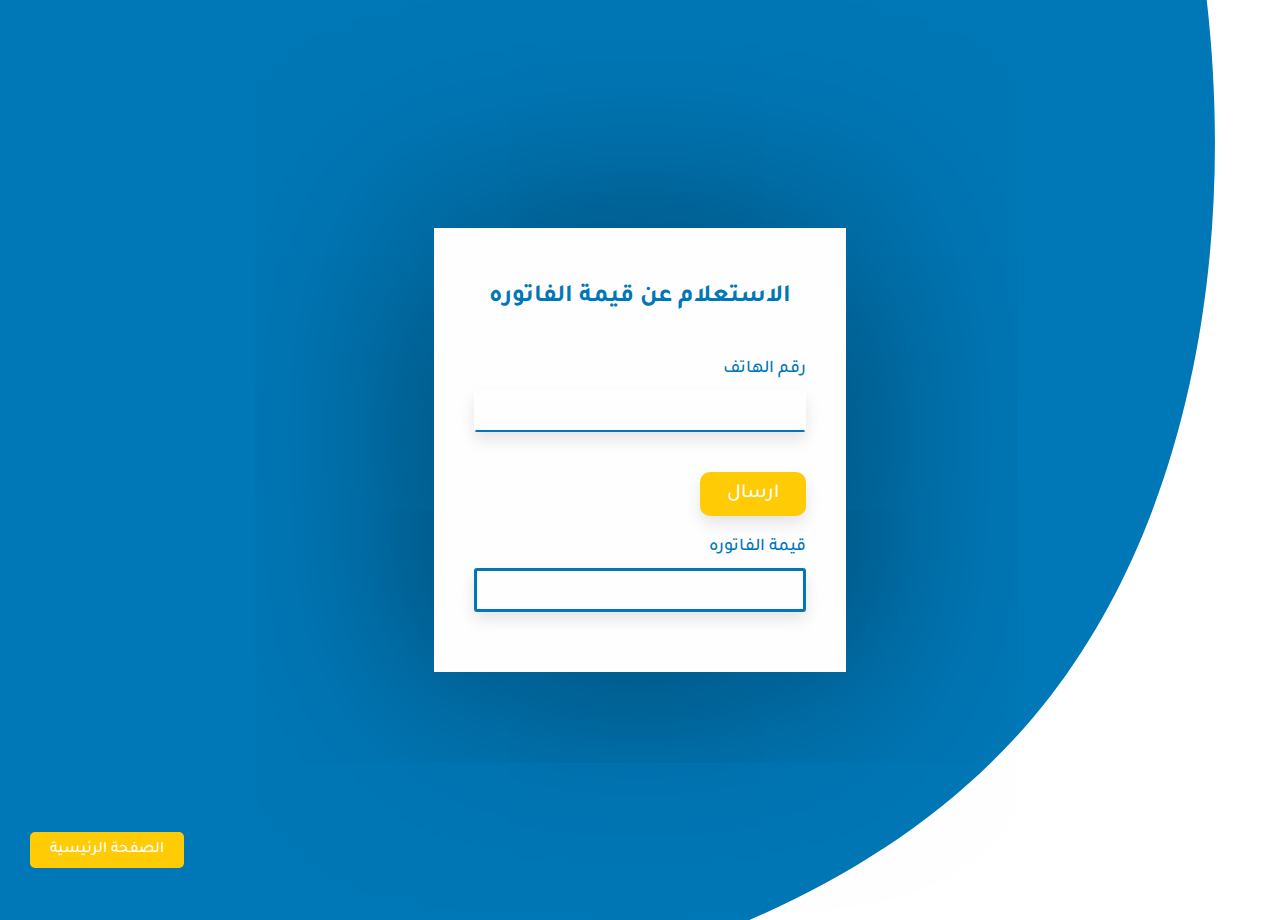
<file: HTML/userbill.html>
<!DOCTYPE html>
<html lang="en">

    <head>
        <meta charset="UTF-8">
        <meta http-equiv="X-UA-Compatible" content="IE=edge">
        <meta name="viewport" content="width=device-width, initial-scale=1.0">
        <link rel="icon" href="../Images/logo.png" type="image/icon type">
        <link rel="preconnect" href="https://fonts.googleapis.com">
        <link rel="preconnect" href="https://fonts.gstatic.com" crossorigin>
        <link rel="stylesheet" href="https://cdnjs.cloudflare.com/ajax/libs/font-awesome/6.2.1/css/all.min.css"
            integrity="sha512-MV7K8+y+gLIBoVD59lQIYicR65iaqukzvf/nwasF0nqhPay5w/9lJmVM2hMDcnK1OnMGCdVK+iQrJ7lzPJQd1w=="
            crossorigin="anonymous" referrerpolicy="no-referrer" />
        <link href="https://fonts.googleapis.com/css2?family=Tajawal:wght@300;400;500&display=swap" rel="stylesheet">
        <link rel="stylesheet" href="../SASS/style.css">
        <title> الفواتير </title>
    </head>

    <body class="bill-body">
        <div class="bill-form">
            <h1> الاستعلام عن قيمة الفاتوره </h1>
            <form>
                <div class="phone-number">
                    <input type="text" id="Phone-number">
                    <label class="phone-number-label" for="Phone-number" required> رقم الهاتف </label>
                </div>
                <div class="bill-btn">
                    <input type="submit" value=" ارسال ">
                </div>
                <div class="bill-price">
                    <input type="text" id="Bill-price">
                    <label class="bill-price-label" for="Bill-price" required> قيمة الفاتوره </label>
                </div>

            </form>
        </div>
        <div class="home-btn">
            <a href="index.html"> الصفحة الرئيسية</a>
        </div>
        <div class="loader" id="preloader">
            <span></span>
            <span></span>
            <span></span>
            <span></span>
        </div>
        <script>
            var loader = document.getElementById("preloader");
            window.addEventListener("load", function () {
                loader.style.display = "none";
            })
        </script>
    </body>


</html>
</file>
<file: SASS/style.css>
.subscribe_button {
  position: relative;
  font-size: 20px;
  color: #fefefe;
  background-color: #0077B6;
  padding: 10px 20px;
  font-weight: 800;
  margin: 33px 100px;
  border-radius: 5px;
  transition: 0.8s ease-out;
}
.subscribe_button::before {
  content: "";
  position: absolute;
  width: 0%;
  height: 10px;
  right: 0;
  background-color: #fefefe;
  bottom: -5px;
  transition: 0.8s ease-out;
}
.subscribe_button:hover::before {
  width: 100%;
}
.subscribe_button:hover {
  background-color: #006da7;
  color: #e5e5e5;
}

.card-button {
  height: 100%;
}
.card-button .button {
  width: 140px;
  height: 45px;
  font-size: 15px;
  font-weight: 600;
  color: #382c00;
  background-color: #ffffff;
  border: none;
  border-radius: 45px;
  box-shadow: 0px 8px 15px rgba(0, 0, 0, 0.1);
  transition: all 0.3s ease 0s;
  cursor: pointer;
  outline: none;
}
.card-button .button:hover {
  background-color: #2f7edc;
  box-shadow: 0px 15px 20px rgba(255, 255, 255, 0.4);
  color: #fefefe;
  transform: translateY(-7px);
}

.form-buttons {
  width: 100%;
  display: flex;
  align-items: center;
  justify-content: center;
}
.form-buttons input {
  padding: 18px 10px;
  width: 70%;
  margin-bottom: 15px;
  color: #FFF;
  font-size: 16px;
  font-weight: 500;
  border: none;
  box-shadow: 0px 8px 15px rgba(0, 0, 0, 0.1);
  transition: all 0.3s ease 0s;
  cursor: pointer;
  outline: none;
}
.form-buttons .submit-button {
  background-color: #0077B6;
}
.form-buttons .submit-button:hover {
  background-color: #005c8d;
  box-shadow: 0px 15px 20px rgba(255, 255, 255, 0.4);
  transform: translateY(-7px);
}
.form-buttons .reset-button {
  background-color: #ffcb05;
}
.form-buttons .reset-button:hover {
  background-color: #ebba00;
  box-shadow: 0px 15px 20px rgba(255, 255, 255, 0.4);
  transform: translateY(-7px);
}

.login-btn {
  margin: 0px auto 20px;
}
.login-btn input {
  padding: 8px 0px;
  border: 2px solid transparent;
  border-radius: 10px;
  font-size: 20px;
  font-weight: 500;
  color: #fefefe;
  background-color: #ffcb05;
  box-shadow: 0px 8px 15px rgba(0, 0, 0, 0.1);
  transition: 0.2s ease-in-out;
  cursor: pointer;
}
.login-btn input:hover {
  background-color: #f0be00;
}

.bill-body {
  margin: 0px auto 20px;
}
.bill-body input {
  padding: 8px 20px;
  margin-bottom: 20px;
  border: 2px solid transparent;
  border-radius: 10px;
  font-size: 20px;
  font-weight: 500;
  color: #fefefe;
  background-color: #ffcb05;
  box-shadow: 0px 8px 15px rgba(0, 0, 0, 0.1);
  transition: 0.3s ease-in-out;
  cursor: pointer;
}
.bill-body input:hover {
  background-color: #f0be00;
}

.home-btn {
  position: absolute;
  bottom: 0;
  left: 0;
  margin: 40px 30px;
}
.home-btn a {
  padding: 10px 20px;
  background-color: #ffcb05;
  color: #fefefe;
  font-weight: 500;
  border-radius: 5px;
  transition: 0.3s ease-in-out;
}
.home-btn a:hover {
  background-color: #f0be00;
}

.home-btn-registr {
  position: relative;
  bottom: 60px;
  left: 0;
  margin: 0px 30px;
}
.home-btn-registr a {
  padding: 10px 20px;
  background-color: #ffcb05;
  color: #fefefe;
  font-weight: 500;
  border-radius: 5px;
  transition: 0.3s ease-in-out;
}
.home-btn-registr a:hover {
  background-color: #f0be00;
}

.subscribe_button {
  position: relative;
  font-size: 20px;
  color: #fefefe;
  background-color: #0077B6;
  padding: 10px 20px;
  font-weight: 800;
  margin: 33px 100px;
  border-radius: 5px;
  transition: 0.8s ease-out;
}
.subscribe_button::before {
  content: "";
  position: absolute;
  width: 0%;
  height: 10px;
  right: 0;
  background-color: #fefefe;
  bottom: -5px;
  transition: 0.8s ease-out;
}
.subscribe_button:hover::before {
  width: 100%;
}
.subscribe_button:hover {
  background-color: #006da7;
  color: #e5e5e5;
}

.card-button {
  height: 100%;
}
.card-button .button {
  width: 140px;
  height: 45px;
  font-size: 15px;
  font-weight: 600;
  color: #382c00;
  background-color: #ffffff;
  border: none;
  border-radius: 45px;
  box-shadow: 0px 8px 15px rgba(0, 0, 0, 0.1);
  transition: all 0.3s ease 0s;
  cursor: pointer;
  outline: none;
}
.card-button .button:hover {
  background-color: #2f7edc;
  box-shadow: 0px 15px 20px rgba(255, 255, 255, 0.4);
  color: #fefefe;
  transform: translateY(-7px);
}

.form-buttons {
  width: 100%;
  display: flex;
  align-items: center;
  justify-content: center;
}
.form-buttons input {
  padding: 18px 10px;
  width: 70%;
  margin-bottom: 15px;
  color: #FFF;
  font-size: 16px;
  font-weight: 500;
  border: none;
  box-shadow: 0px 8px 15px rgba(0, 0, 0, 0.1);
  transition: all 0.3s ease 0s;
  cursor: pointer;
  outline: none;
}
.form-buttons .submit-button {
  background-color: #0077B6;
}
.form-buttons .submit-button:hover {
  background-color: #005c8d;
  box-shadow: 0px 15px 20px rgba(255, 255, 255, 0.4);
  transform: translateY(-7px);
}
.form-buttons .reset-button {
  background-color: #ffcb05;
}
.form-buttons .reset-button:hover {
  background-color: #ebba00;
  box-shadow: 0px 15px 20px rgba(255, 255, 255, 0.4);
  transform: translateY(-7px);
}

.login-btn {
  margin: 0px auto 20px;
}
.login-btn input {
  padding: 8px 0px;
  border: 2px solid transparent;
  border-radius: 10px;
  font-size: 20px;
  font-weight: 500;
  color: #fefefe;
  background-color: #ffcb05;
  box-shadow: 0px 8px 15px rgba(0, 0, 0, 0.1);
  transition: 0.2s ease-in-out;
  cursor: pointer;
}
.login-btn input:hover {
  background-color: #f0be00;
}

.bill-body {
  margin: 0px auto 20px;
}
.bill-body input {
  padding: 8px 20px;
  margin-bottom: 20px;
  border: 2px solid transparent;
  border-radius: 10px;
  font-size: 20px;
  font-weight: 500;
  color: #fefefe;
  background-color: #ffcb05;
  box-shadow: 0px 8px 15px rgba(0, 0, 0, 0.1);
  transition: 0.3s ease-in-out;
  cursor: pointer;
}
.bill-body input:hover {
  background-color: #f0be00;
}

.home-btn {
  position: absolute;
  bottom: 0;
  left: 0;
  margin: 40px 30px;
}
.home-btn a {
  padding: 10px 20px;
  background-color: #ffcb05;
  color: #fefefe;
  font-weight: 500;
  border-radius: 5px;
  transition: 0.3s ease-in-out;
}
.home-btn a:hover {
  background-color: #f0be00;
}

.home-btn-registr {
  position: relative;
  bottom: 60px;
  left: 0;
  margin: 0px 30px;
}
.home-btn-registr a {
  padding: 10px 20px;
  background-color: #ffcb05;
  color: #fefefe;
  font-weight: 500;
  border-radius: 5px;
  transition: 0.3s ease-in-out;
}
.home-btn-registr a:hover {
  background-color: #f0be00;
}

.body-registr {
  background-image: url("../Images/registr-bg.svg");
  background-attachment: fixed;
  background-repeat: no-repeat;
  background-size: cover;
  width: 100%;
  height: 100vh;
}

.form-section {
  display: flex;
  justify-content: center;
}
.form-section .section-box {
  background-color: #ffffff;
  margin: 100px 0;
  width: 67%;
  display: flex;
  flex-direction: row-reverse;
  box-shadow: 0 5px 100px rgba(8, 8, 8, 0.368627451);
  align-items: center;
}
.form-section .section-box .form-photo {
  display: flex;
  align-items: flex-start;
  width: 35%;
  margin-left: 20px;
  height: 100%;
  background-color: #ffcb05;
}
.form-section .section-box .form-photo img {
  background-color: #ffcb05;
  width: 100%;
}
.form-section .section-box form {
  display: flex;
  align-items: flex-start;
  justify-content: flex-start;
  flex-direction: column;
  direction: rtl;
  width: 65%;
}
.form-section .section-box form h1 {
  font-size: 40px;
  color: #ffcb05;
  font-weight: 900;
  margin: 20px 15px 50px;
  text-align: center;
}
.form-section .section-box form label {
  font-size: 20px;
  font-weight: 500;
  margin-bottom: 10px;
  color: #0077B6;
}
.form-section .section-box form .first-name,
.form-section .section-box form .family-name,
.form-section .section-box form .tel-number,
.form-section .section-box form .email,
.form-section .section-box form .user-name,
.form-section .section-box form .password,
.form-section .section-box form .confirm-password {
  display: flex;
  flex-direction: column;
  justify-content: flex-start;
  align-items: flex-start;
  margin-bottom: 40px;
  width: 96%;
}
.form-section .section-box form .first-name input,
.form-section .section-box form .family-name input,
.form-section .section-box form .tel-number input,
.form-section .section-box form .email input,
.form-section .section-box form .user-name input,
.form-section .section-box form .password input,
.form-section .section-box form .confirm-password input {
  width: 100%;
  height: 45px;
  background-color: rgba(0, 0, 0, 0.0509803922);
  border: 2px solid transparent;
  padding: 20px;
  font-size: 18px;
}
.form-section .section-box form .first-name input:hover, .form-section .section-box form .first-name input:focus,
.form-section .section-box form .family-name input:hover,
.form-section .section-box form .family-name input:focus,
.form-section .section-box form .tel-number input:hover,
.form-section .section-box form .tel-number input:focus,
.form-section .section-box form .email input:hover,
.form-section .section-box form .email input:focus,
.form-section .section-box form .user-name input:hover,
.form-section .section-box form .user-name input:focus,
.form-section .section-box form .password input:hover,
.form-section .section-box form .password input:focus,
.form-section .section-box form .confirm-password input:hover,
.form-section .section-box form .confirm-password input:focus {
  background-color: rgba(0, 0, 0, 0.1019607843);
  outline-color: #2275e9;
}
.form-section .section-box form .first-name span,
.form-section .section-box form .family-name span,
.form-section .section-box form .tel-number span,
.form-section .section-box form .email span,
.form-section .section-box form .user-name span,
.form-section .section-box form .password span,
.form-section .section-box form .confirm-password span {
  font-size: 11px;
  color: rgba(33, 32, 32, 0.7960784314);
}
.form-section .section-box form .nick-name,
.form-section .section-box form .city,
.form-section .section-box form .job,
.form-section .section-box form .gender {
  display: flex;
  flex-direction: column;
  justify-content: flex-start;
  align-items: flex-start;
  margin-bottom: 40px;
  width: 96%;
}
.form-section .section-box form .nick-name select,
.form-section .section-box form .city select,
.form-section .section-box form .job select,
.form-section .section-box form .gender select {
  width: 100%;
  height: 45px;
  background-color: rgba(0, 0, 0, 0.0509803922);
  border: 2px solid transparent;
  padding-right: 30px;
  font-size: 18px;
}
.form-section .section-box form .nick-name select:hover,
.form-section .section-box form .city select:hover,
.form-section .section-box form .job select:hover,
.form-section .section-box form .gender select:hover {
  background-color: rgba(0, 0, 0, 0.1019607843);
  outline-color: #2275e9;
}
.form-section .section-box form .birth-date {
  display: flex;
  flex-direction: row;
  align-items: center;
  justify-content: center;
  flex-wrap: wrap;
  width: 100%;
}
.form-section .section-box form .birth-date label {
  margin-bottom: 18px;
  width: 100%;
}
.form-section .section-box form .birth-date .select {
  display: flex;
  flex-direction: row;
  margin-bottom: 40px;
  width: 32%;
}
.form-section .section-box form .birth-date .select .year,
.form-section .section-box form .birth-date .select .month,
.form-section .section-box form .birth-date .select .day {
  display: flex;
  flex-direction: column;
  width: 95%;
  margin-right: px;
}
.form-section .section-box form .birth-date .select .year label,
.form-section .section-box form .birth-date .select .month label,
.form-section .section-box form .birth-date .select .day label {
  display: flex;
  align-items: center;
  justify-content: center;
  width: 100%;
  margin-bottom: 10px;
}
.form-section .section-box form .birth-date .select .year select,
.form-section .section-box form .birth-date .select .month select,
.form-section .section-box form .birth-date .select .day select {
  width: 96%;
  height: 35px;
  background-color: rgba(0, 0, 0, 0.0509803922);
  border: 2px solid transparent;
  padding-right: 20px;
  font-size: 18px;
}
.form-section .section-box form .terms-condtion {
  display: flex;
  flex-direction: row-reverse;
  font-size: 20px;
  font-weight: 500;
  margin-bottom: 25px;
  color: rgba(7, 7, 7, 0.8039215686);
}
.form-section .section-box form .text-area {
  display: flex;
  flex-direction: row;
  align-items: center;
  justify-content: space-between;
  margin-bottom: 40px;
  width: 96%;
}
.form-section .section-box form .text-area textarea {
  background-color: rgba(0, 0, 0, 0.0509803922);
  border: 2px solid transparent;
  padding: 10px;
  font-size: 18px;
  width: 70%;
}
.form-section .section-box form .text-area textarea:hover, .form-section .section-box form .text-area textarea:focus {
  background-color: rgba(0, 0, 0, 0.1019607843);
  outline-color: #2275e9;
}
.form-section .section-box form .form-buttons {
  display: flex;
  flex-direction: column;
  margin: 0 auto 30px;
}

@media (max-width: 1200px) and (min-width: 800px) {
  .form-section .section-box {
    width: 80%;
  }
  .form-section .section-box form h1 {
    font-size: 40px;
  }
  .form-section .section-box form label {
    font-size: 18px;
  }
  .form-section .section-box form .terms-condtion {
    font-size: 20px;
  }
}
@media (max-width: 800px) and (min-width: 600px) {
  .form-section .section-box {
    width: 90%;
  }
  .form-section .section-box form h1 {
    font-size: 38px;
  }
  .form-section .section-box form label {
    font-size: 18px;
  }
  .form-section .section-box form .terms-condtion {
    font-size: 20px;
  }
}
@media (max-width: 600px) and (min-width: 500px) {
  .form-section .section-box {
    width: 90%;
  }
  .form-section .section-box form h1 {
    font-size: 35px;
  }
  .form-section .section-box form label {
    font-size: 16px;
  }
  .form-section .section-box form .terms-condtion {
    font-size: 20px;
  }
}
@media (max-width: 500px) and (min-width: 400px) {
  .form-section .section-box {
    width: 95%;
  }
  .form-section .section-box form h1 {
    font-size: 30px;
  }
  .form-section .section-box form label {
    font-size: 15px;
  }
  .form-section .section-box form .first-name,
.form-section .section-box form .family-name,
.form-section .section-box form .tel-number,
.form-section .section-box form .email,
.form-section .section-box form .user-name,
.form-section .section-box form .password,
.form-section .section-box form .confirm-password {
    margin-bottom: 20px;
  }
  .form-section .section-box form .first-name input,
.form-section .section-box form .family-name input,
.form-section .section-box form .tel-number input,
.form-section .section-box form .email input,
.form-section .section-box form .user-name input,
.form-section .section-box form .password input,
.form-section .section-box form .confirm-password input {
    height: 25px;
    font-size: 15px;
  }
  .form-section .section-box form .nick-name,
.form-section .section-box form .city,
.form-section .section-box form .job,
.form-section .section-box form .gender {
    margin-bottom: 20px;
  }
  .form-section .section-box form .nick-name select,
.form-section .section-box form .city select,
.form-section .section-box form .job select,
.form-section .section-box form .gender select {
    height: 35px;
    font-size: 12px;
  }
  .form-section .section-box form .birth-date .select {
    margin-bottom: 20px;
  }
  .form-section .section-box form .birth-date .select .year label,
.form-section .section-box form .birth-date .select .month label,
.form-section .section-box form .birth-date .select .day label {
    display: flex;
    align-items: center;
    justify-content: center;
    width: 100%;
    margin-bottom: 10px;
  }
  .form-section .section-box form .birth-date .select .year select,
.form-section .section-box form .birth-date .select .month select,
.form-section .section-box form .birth-date .select .day select {
    font-size: 11px;
  }
  .form-section .section-box form .terms-condtion {
    font-size: 12px;
  }
}
@media (max-width: 400px) and (min-width: 200px) {
  .form-section .section-box {
    width: 95%;
  }
  .form-section .section-box form h1 {
    font-size: 18.5px;
  }
  .form-section .section-box form label {
    font-size: 11px;
  }
  .form-section .section-box form .first-name,
.form-section .section-box form .family-name,
.form-section .section-box form .tel-number,
.form-section .section-box form .email,
.form-section .section-box form .user-name,
.form-section .section-box form .password,
.form-section .section-box form .confirm-password {
    margin-bottom: 10px;
  }
  .form-section .section-box form .first-name input,
.form-section .section-box form .family-name input,
.form-section .section-box form .tel-number input,
.form-section .section-box form .email input,
.form-section .section-box form .user-name input,
.form-section .section-box form .password input,
.form-section .section-box form .confirm-password input {
    font-size: 10px;
  }
  .form-section .section-box form .nick-name,
.form-section .section-box form .city,
.form-section .section-box form .job,
.form-section .section-box form .gender {
    margin-bottom: 10px;
  }
  .form-section .section-box form .nick-name select,
.form-section .section-box form .city select,
.form-section .section-box form .job select,
.form-section .section-box form .gender select {
    height: 35px;
    font-size: 12px;
  }
  .form-section .section-box form .birth-date .select {
    margin-bottom: 20px;
  }
  .form-section .section-box form .birth-date .select .year label,
.form-section .section-box form .birth-date .select .month label,
.form-section .section-box form .birth-date .select .day label {
    display: flex;
    align-items: center;
    justify-content: center;
    width: 100%;
    margin-bottom: 10px;
  }
  .form-section .section-box form .birth-date .select .year select,
.form-section .section-box form .birth-date .select .month select,
.form-section .section-box form .birth-date .select .day select {
    height: 35px;
    font-size: 10px;
  }
  .form-section .section-box form .terms-condtion {
    font-size: 12px;
  }
}
.subscribe_button {
  position: relative;
  font-size: 20px;
  color: #fefefe;
  background-color: #0077B6;
  padding: 10px 20px;
  font-weight: 800;
  margin: 33px 100px;
  border-radius: 5px;
  transition: 0.8s ease-out;
}
.subscribe_button::before {
  content: "";
  position: absolute;
  width: 0%;
  height: 10px;
  right: 0;
  background-color: #fefefe;
  bottom: -5px;
  transition: 0.8s ease-out;
}
.subscribe_button:hover::before {
  width: 100%;
}
.subscribe_button:hover {
  background-color: #006da7;
  color: #e5e5e5;
}

.card-button {
  height: 100%;
}
.card-button .button {
  width: 140px;
  height: 45px;
  font-size: 15px;
  font-weight: 600;
  color: #382c00;
  background-color: #ffffff;
  border: none;
  border-radius: 45px;
  box-shadow: 0px 8px 15px rgba(0, 0, 0, 0.1);
  transition: all 0.3s ease 0s;
  cursor: pointer;
  outline: none;
}
.card-button .button:hover {
  background-color: #2f7edc;
  box-shadow: 0px 15px 20px rgba(255, 255, 255, 0.4);
  color: #fefefe;
  transform: translateY(-7px);
}

.form-buttons {
  width: 100%;
  display: flex;
  align-items: center;
  justify-content: center;
}
.form-buttons input {
  padding: 18px 10px;
  width: 70%;
  margin-bottom: 15px;
  color: #FFF;
  font-size: 16px;
  font-weight: 500;
  border: none;
  box-shadow: 0px 8px 15px rgba(0, 0, 0, 0.1);
  transition: all 0.3s ease 0s;
  cursor: pointer;
  outline: none;
}
.form-buttons .submit-button {
  background-color: #0077B6;
}
.form-buttons .submit-button:hover {
  background-color: #005c8d;
  box-shadow: 0px 15px 20px rgba(255, 255, 255, 0.4);
  transform: translateY(-7px);
}
.form-buttons .reset-button {
  background-color: #ffcb05;
}
.form-buttons .reset-button:hover {
  background-color: #ebba00;
  box-shadow: 0px 15px 20px rgba(255, 255, 255, 0.4);
  transform: translateY(-7px);
}

.login-btn {
  margin: 0px auto 20px;
}
.login-btn input {
  padding: 8px 0px;
  border: 2px solid transparent;
  border-radius: 10px;
  font-size: 20px;
  font-weight: 500;
  color: #fefefe;
  background-color: #ffcb05;
  box-shadow: 0px 8px 15px rgba(0, 0, 0, 0.1);
  transition: 0.2s ease-in-out;
  cursor: pointer;
}
.login-btn input:hover {
  background-color: #f0be00;
}

.bill-body {
  margin: 0px auto 20px;
}
.bill-body input {
  padding: 8px 20px;
  margin-bottom: 20px;
  border: 2px solid transparent;
  border-radius: 10px;
  font-size: 20px;
  font-weight: 500;
  color: #fefefe;
  background-color: #ffcb05;
  box-shadow: 0px 8px 15px rgba(0, 0, 0, 0.1);
  transition: 0.3s ease-in-out;
  cursor: pointer;
}
.bill-body input:hover {
  background-color: #f0be00;
}

.home-btn {
  position: absolute;
  bottom: 0;
  left: 0;
  margin: 40px 30px;
}
.home-btn a {
  padding: 10px 20px;
  background-color: #ffcb05;
  color: #fefefe;
  font-weight: 500;
  border-radius: 5px;
  transition: 0.3s ease-in-out;
}
.home-btn a:hover {
  background-color: #f0be00;
}

.home-btn-registr {
  position: relative;
  bottom: 60px;
  left: 0;
  margin: 0px 30px;
}
.home-btn-registr a {
  padding: 10px 20px;
  background-color: #ffcb05;
  color: #fefefe;
  font-weight: 500;
  border-radius: 5px;
  transition: 0.3s ease-in-out;
}
.home-btn-registr a:hover {
  background-color: #f0be00;
}

.login-body {
  background-image: url("../Images/login-bg.svg");
  background-repeat: no-repeat;
  background-size: cover;
  height: 100vh;
  width: 100%;
  display: flex;
  align-items: center;
  justify-content: center;
}
.login-body .login-Container {
  background-color: rgba(251, 251, 251, 0);
  padding: 40px;
  max-width: 9em;
  min-width: 23em;
  display: flex;
  align-items: flex-end;
  justify-content: center;
  flex-direction: column;
  box-shadow: 0 5px 202px rgba(0, 0, 0, 0.5019607843);
}
.login-body .login-Container h1 {
  font-size: 30px;
  padding: 15px;
  font-weight: 700;
  color: #fefefe;
  margin: 0 auto 30px;
}
.login-body .login-Container form {
  display: flex;
  flex-direction: column;
  direction: rtl;
  width: 100%;
}
.login-body .login-Container form .user-name,
.login-body .login-Container form .password,
.login-body .login-Container form .login-btn {
  width: 100%;
  display: flex;
  flex-direction: column-reverse;
  margin-bottom: 30px;
}
.login-body .login-Container form .user-name label,
.login-body .login-Container form .password label,
.login-body .login-Container form .login-btn label {
  font-size: 15px;
  color: #fefefe;
  font-weight: 500;
}
.login-body .login-Container form .user-name .User-name,
.login-body .login-Container form .user-name .Password,
.login-body .login-Container form .password .User-name,
.login-body .login-Container form .password .Password,
.login-body .login-Container form .login-btn .User-name,
.login-body .login-Container form .login-btn .Password {
  background-color: #0077B6;
  outline: transparent;
  border: 2px solid transparent;
  font-size: 18px;
  border-radius: 3px;
  color: #00131d;
  border-bottom: 2px solid #fefefe;
  caret-color: #fefefe;
}
.login-body .login-Container form .user-name .User-name:focus,
.login-body .login-Container form .user-name .Password:focus,
.login-body .login-Container form .password .User-name:focus,
.login-body .login-Container form .password .Password:focus,
.login-body .login-Container form .login-btn .User-name:focus,
.login-body .login-Container form .login-btn .Password:focus {
  border-bottom: 2px solid #ffcb05;
}
.login-body .login-Container form .registr-link {
  display: flex;
  justify-content: flex-end;
}
.login-body .login-Container form .registr-link a {
  color: #00456a;
  font-weight: 600;
  font-size: 18px;
  position: relative;
  transition: 0.6s ease;
  padding: 10px;
  border-radius: 10px;
}
.login-body .login-Container form .registr-link a:hover {
  color: #fefefe;
  margin-left: 10px;
  background-color: #006da7;
}

@media (max-width: 1250px) and (min-width: 400px) {
  .login-body {
    background-position: center;
  }
}
@media (max-width: 450px) and (min-width: 350px) {
  .login-body {
    background-position: center;
  }
  .login-body .login-Container {
    min-width: 20em;
  }
}
@media (max-width: 350px) and (min-width: 290px) {
  .login-body {
    background-position: center;
  }
  .login-body .login-Container {
    min-width: 17em;
  }
  .login-body .login-Container h1 {
    font-size: 25px;
    padding: 10px;
    font-weight: 600;
    margin: 0 auto 20px;
  }
  .login-body .login-Container form .user-name,
.login-body .login-Container form .password,
.login-body .login-Container form .login-btn {
    margin-bottom: 25px;
  }
  .login-body .login-Container form .user-name label,
.login-body .login-Container form .password label,
.login-body .login-Container form .login-btn label {
    font-size: 12px;
  }
}
@media (max-width: 290px) and (min-width: 200px) {
  .login-body {
    background-position: center;
  }
  .login-body .login-Container {
    min-width: 15em;
  }
  .login-body .login-Container h1 {
    font-size: 20px;
    padding: 10px;
    font-weight: 600;
    margin: 0 auto 20px;
  }
  .login-body .login-Container form .user-name,
.login-body .login-Container form .password,
.login-body .login-Container form .login-btn {
    margin-bottom: 15px;
  }
  .login-body .login-Container form .user-name label,
.login-body .login-Container form .password label,
.login-body .login-Container form .login-btn label {
    font-size: 12px;
  }
}
.subscribe_button {
  position: relative;
  font-size: 20px;
  color: #fefefe;
  background-color: #0077B6;
  padding: 10px 20px;
  font-weight: 800;
  margin: 33px 100px;
  border-radius: 5px;
  transition: 0.8s ease-out;
}
.subscribe_button::before {
  content: "";
  position: absolute;
  width: 0%;
  height: 10px;
  right: 0;
  background-color: #fefefe;
  bottom: -5px;
  transition: 0.8s ease-out;
}
.subscribe_button:hover::before {
  width: 100%;
}
.subscribe_button:hover {
  background-color: #006da7;
  color: #e5e5e5;
}

.card-button {
  height: 100%;
}
.card-button .button {
  width: 140px;
  height: 45px;
  font-size: 15px;
  font-weight: 600;
  color: #382c00;
  background-color: #ffffff;
  border: none;
  border-radius: 45px;
  box-shadow: 0px 8px 15px rgba(0, 0, 0, 0.1);
  transition: all 0.3s ease 0s;
  cursor: pointer;
  outline: none;
}
.card-button .button:hover {
  background-color: #2f7edc;
  box-shadow: 0px 15px 20px rgba(255, 255, 255, 0.4);
  color: #fefefe;
  transform: translateY(-7px);
}

.form-buttons {
  width: 100%;
  display: flex;
  align-items: center;
  justify-content: center;
}
.form-buttons input {
  padding: 18px 10px;
  width: 70%;
  margin-bottom: 15px;
  color: #FFF;
  font-size: 16px;
  font-weight: 500;
  border: none;
  box-shadow: 0px 8px 15px rgba(0, 0, 0, 0.1);
  transition: all 0.3s ease 0s;
  cursor: pointer;
  outline: none;
}
.form-buttons .submit-button {
  background-color: #0077B6;
}
.form-buttons .submit-button:hover {
  background-color: #005c8d;
  box-shadow: 0px 15px 20px rgba(255, 255, 255, 0.4);
  transform: translateY(-7px);
}
.form-buttons .reset-button {
  background-color: #ffcb05;
}
.form-buttons .reset-button:hover {
  background-color: #ebba00;
  box-shadow: 0px 15px 20px rgba(255, 255, 255, 0.4);
  transform: translateY(-7px);
}

.login-btn {
  margin: 0px auto 20px;
}
.login-btn input {
  padding: 8px 0px;
  border: 2px solid transparent;
  border-radius: 10px;
  font-size: 20px;
  font-weight: 500;
  color: #fefefe;
  background-color: #ffcb05;
  box-shadow: 0px 8px 15px rgba(0, 0, 0, 0.1);
  transition: 0.2s ease-in-out;
  cursor: pointer;
}
.login-btn input:hover {
  background-color: #f0be00;
}

.bill-body {
  margin: 0px auto 20px;
}
.bill-body input {
  padding: 8px 20px;
  margin-bottom: 20px;
  border: 2px solid transparent;
  border-radius: 10px;
  font-size: 20px;
  font-weight: 500;
  color: #fefefe;
  background-color: #ffcb05;
  box-shadow: 0px 8px 15px rgba(0, 0, 0, 0.1);
  transition: 0.3s ease-in-out;
  cursor: pointer;
}
.bill-body input:hover {
  background-color: #f0be00;
}

.home-btn {
  position: absolute;
  bottom: 0;
  left: 0;
  margin: 40px 30px;
}
.home-btn a {
  padding: 10px 20px;
  background-color: #ffcb05;
  color: #fefefe;
  font-weight: 500;
  border-radius: 5px;
  transition: 0.3s ease-in-out;
}
.home-btn a:hover {
  background-color: #f0be00;
}

.home-btn-registr {
  position: relative;
  bottom: 60px;
  left: 0;
  margin: 0px 30px;
}
.home-btn-registr a {
  padding: 10px 20px;
  background-color: #ffcb05;
  color: #fefefe;
  font-weight: 500;
  border-radius: 5px;
  transition: 0.3s ease-in-out;
}
.home-btn-registr a:hover {
  background-color: #f0be00;
}

.admin-body {
  background-image: url("../Images/admin-bg.svg");
  background-position: center;
  background-repeat: no-repeat;
  background-size: cover;
  width: 100%;
  height: 100vh;
}

.Table-container {
  display: flex;
  align-items: center;
  justify-content: center;
  margin-top: 100px;
}
.Table-container .content-table {
  border-collapse: collapse;
  margin: 30px;
  font-size: 20px;
  width: 90%;
  overflow: hidden;
  direction: rtl;
  border-radius: 10px 10px 0 0;
  box-shadow: 10px 5px 202px rgba(0, 0, 0, 0.5019607843);
}
.Table-container .content-table thead tr {
  background-color: #0077B6;
  color: #fefefe;
  padding: 2px;
  height: 3.2em;
  text-align: center;
  font-weight: 700;
}
.Table-container .content-table thead tr th {
  padding: 12px 16px;
}
.Table-container .content-table tbody tr {
  border-bottom: 1px solid #0077B6;
  height: 2.5em;
  background-color: white;
}
.Table-container .content-table tbody tr:nth-of-type(even) {
  background-color: #f6f4f4;
}
.Table-container .content-table tbody tr:nth-of-type(even) .bill-th form .bill {
  background-color: white;
}
.Table-container .content-table tbody tr:last-of-type {
  border-bottom: 5px solid #0077B6;
}
.Table-container .content-table tbody tr .bill-th form .bill {
  outline: transparent;
  border: 2px solid transparent;
  background-color: #f6f4f4;
  height: 30px;
  font-size: inherit;
}
.Table-container .content-table tbody tr .bill-th form .bill:focus {
  outline: #0077B6;
  border: 1px solid #0077B6;
}
.Table-container .content-table tbody tr .bill-th form .admin-btn {
  padding: 5px 10px;
  outline: transparent;
  border: 2px solid transparent;
  background-color: #ffcb05;
  color: white;
  font-weight: 500;
  transition: 0.5s ease-in-out;
}
.Table-container .content-table tbody tr .bill-th form .admin-btn:hover {
  background-color: #ebba00;
}
.Table-container .content-table tbody tr td {
  padding: 12px 16px;
  text-align: center;
}

.subscribe_button {
  position: relative;
  font-size: 20px;
  color: #fefefe;
  background-color: #0077B6;
  padding: 10px 20px;
  font-weight: 800;
  margin: 33px 100px;
  border-radius: 5px;
  transition: 0.8s ease-out;
}
.subscribe_button::before {
  content: "";
  position: absolute;
  width: 0%;
  height: 10px;
  right: 0;
  background-color: #fefefe;
  bottom: -5px;
  transition: 0.8s ease-out;
}
.subscribe_button:hover::before {
  width: 100%;
}
.subscribe_button:hover {
  background-color: #006da7;
  color: #e5e5e5;
}

.card-button {
  height: 100%;
}
.card-button .button {
  width: 140px;
  height: 45px;
  font-size: 15px;
  font-weight: 600;
  color: #382c00;
  background-color: #ffffff;
  border: none;
  border-radius: 45px;
  box-shadow: 0px 8px 15px rgba(0, 0, 0, 0.1);
  transition: all 0.3s ease 0s;
  cursor: pointer;
  outline: none;
}
.card-button .button:hover {
  background-color: #2f7edc;
  box-shadow: 0px 15px 20px rgba(255, 255, 255, 0.4);
  color: #fefefe;
  transform: translateY(-7px);
}

.form-buttons {
  width: 100%;
  display: flex;
  align-items: center;
  justify-content: center;
}
.form-buttons input {
  padding: 18px 10px;
  width: 70%;
  margin-bottom: 15px;
  color: #FFF;
  font-size: 16px;
  font-weight: 500;
  border: none;
  box-shadow: 0px 8px 15px rgba(0, 0, 0, 0.1);
  transition: all 0.3s ease 0s;
  cursor: pointer;
  outline: none;
}
.form-buttons .submit-button {
  background-color: #0077B6;
}
.form-buttons .submit-button:hover {
  background-color: #005c8d;
  box-shadow: 0px 15px 20px rgba(255, 255, 255, 0.4);
  transform: translateY(-7px);
}
.form-buttons .reset-button {
  background-color: #ffcb05;
}
.form-buttons .reset-button:hover {
  background-color: #ebba00;
  box-shadow: 0px 15px 20px rgba(255, 255, 255, 0.4);
  transform: translateY(-7px);
}

.login-btn {
  margin: 0px auto 20px;
}
.login-btn input {
  padding: 8px 0px;
  border: 2px solid transparent;
  border-radius: 10px;
  font-size: 20px;
  font-weight: 500;
  color: #fefefe;
  background-color: #ffcb05;
  box-shadow: 0px 8px 15px rgba(0, 0, 0, 0.1);
  transition: 0.2s ease-in-out;
  cursor: pointer;
}
.login-btn input:hover {
  background-color: #f0be00;
}

.bill-body {
  margin: 0px auto 20px;
}
.bill-body input {
  padding: 8px 20px;
  margin-bottom: 20px;
  border: 2px solid transparent;
  border-radius: 10px;
  font-size: 20px;
  font-weight: 500;
  color: #fefefe;
  background-color: #ffcb05;
  box-shadow: 0px 8px 15px rgba(0, 0, 0, 0.1);
  transition: 0.3s ease-in-out;
  cursor: pointer;
}
.bill-body input:hover {
  background-color: #f0be00;
}

.home-btn {
  position: absolute;
  bottom: 0;
  left: 0;
  margin: 40px 30px;
}
.home-btn a {
  padding: 10px 20px;
  background-color: #ffcb05;
  color: #fefefe;
  font-weight: 500;
  border-radius: 5px;
  transition: 0.3s ease-in-out;
}
.home-btn a:hover {
  background-color: #f0be00;
}

.home-btn-registr {
  position: relative;
  bottom: 60px;
  left: 0;
  margin: 0px 30px;
}
.home-btn-registr a {
  padding: 10px 20px;
  background-color: #ffcb05;
  color: #fefefe;
  font-weight: 500;
  border-radius: 5px;
  transition: 0.3s ease-in-out;
}
.home-btn-registr a:hover {
  background-color: #f0be00;
}

.bill-body {
  background-image: url("../Images/bill-bg.svg");
  background-repeat: no-repeat;
  background-size: cover;
  height: 100vh;
  width: 100%;
  display: flex;
  align-items: center;
  justify-content: center;
}
.bill-body .bill-form {
  background-color: #fefefe;
  padding: 40px;
  max-width: auto;
  min-width: auto;
  display: flex;
  align-items: flex-end;
  justify-content: center;
  flex-direction: column;
  box-shadow: 0 5px 202px rgba(0, 0, 0, 0.5019607843);
}
.bill-body .bill-form h1 {
  font-size: 25px;
  padding: 15px;
  font-weight: 700;
  color: #0077B6;
  margin: 0 auto 30px;
}
.bill-body .bill-form form {
  display: flex;
  flex-direction: column;
  direction: rtl;
  width: 100%;
}
.bill-body .bill-form form .phone-number {
  width: 100%;
  display: flex;
  flex-direction: column-reverse;
  margin-bottom: 20px;
}
.bill-body .bill-form form .phone-number label {
  font-size: 18px;
  color: #0077B6;
  font-weight: 500;
  margin-bottom: 10px;
}
.bill-body .bill-form form .phone-number input {
  background-color: transparent;
  outline: transparent;
  border: 2px solid transparent;
  font-size: 18px;
  border-radius: 3px;
  color: #00131d;
  border-bottom: 2px solid #0077B6;
  caret-color: #0077B6;
}
.bill-body .bill-form form .bill-price {
  width: 100%;
  display: flex;
  flex-direction: column-reverse;
}
.bill-body .bill-form form .bill-price label {
  font-size: 18px;
  color: #0077B6;
  font-weight: 500;
  margin-bottom: 10px;
}
.bill-body .bill-form form .bill-price input {
  background-color: transparent;
  outline: transparent;
  border: 3px solid #0077B6;
  font-size: 18px;
  border-radius: 3px;
  color: #00131d;
  caret-color: #0077B6;
}

@media (max-width: 550px) and (min-width: 400px) {
  .bill-body .bill-form h1 {
    font-size: 20px;
  }
  .bill-body .bill-form form .phone-number label {
    font-size: 15px;
  }
}
@media (max-width: 400px) and (min-width: 350px) {
  .bill-body .bill-form h1 {
    font-size: 18px;
  }
  .bill-body .bill-form form .phone-number label {
    font-size: 13px;
  }
}
@media (max-width350px) and (min-width: 300px) {
  .bill-body .bill-form h1 {
    font-size: 16px;
  }
  .bill-body .bill-form form .phone-number label {
    font-size: 13px;
  }
}
* {
  box-sizing: border-box;
  margin: 0;
  padding: 0;
  font-family: "Tajawal", sans-serif;
  text-decoration: none;
}

body {
  background-color: #FFFFFF;
}

.navbar-color {
  background-color: rgba(0, 0, 0, 0.8117647059);
}

nav {
  height: 70px;
  width: 100%;
  z-index: 100;
  background-color: #0077B6;
  position: fixed;
  display: flex;
  justify-content: space-around;
  align-items: center;
  transition: 0.3s ease-in-out;
}
nav .logo img {
  width: 60px;
  margin-top: 5px;
}
nav ul {
  list-style-type: none;
  display: flex;
  flex-direction: row-reverse;
}
nav ul li {
  margin-left: 35px;
}
nav ul .nav-link {
  position: relative;
  color: #fefefe;
  font-size: 18px;
  font-weight: 500;
}
nav ul .nav-link:hover {
  color: #323232;
  font-weight: 600;
}
nav ul .nav-link::before {
  content: "";
  position: absolute;
  width: 0%;
  height: 2px;
  right: 0;
  background-color: #323232;
  bottom: -10px;
  transition: 1s ease;
}
nav ul .nav-link:hover::before {
  width: 100%;
}
nav .register {
  background-color: #fefefe;
  color: #0074b1;
  padding: 10px 10px;
  border-radius: 8px;
  font-size: 18px;
  font-weight: 600;
  transition: 0.7s cubic-bezier(0.18, 0.89, 0.35, 1.15) all;
}
nav .register:hover {
  background-color: #323232;
  color: #fefefe;
}
nav .hamburger {
  display: none;
  cursor: pointer;
}
nav .hamburger .bar {
  display: block;
  width: 25px;
  height: 3px;
  margin: 5px auto;
  transition: all 0.3s ease-in-out;
  background-color: white;
}

.footer-container {
  margin-top: 100px;
  background-image: url("../Images/footer-bg.svg");
  background-repeat: no-repeat;
  background-position: center;
  background-size: cover;
  height: 40vh;
  padding: 20px;
  background-color: #fefefe;
  display: flex;
  flex-direction: column;
  align-items: center;
  justify-content: flex-end;
}
.footer-container .footer-social-icon {
  padding-bottom: 90px;
}
.footer-container .footer-social-icon a {
  color: #0077B6;
  font-size: 55px;
  padding: 0 60px;
  transition: 1s ease;
  opacity: 0.7;
}
.footer-container .footer-social-icon a:hover {
  color: #005683;
  opacity: 0.9;
}
.footer-container .footer-list ul {
  list-style-type: none;
  display: flex;
  flex-direction: row-reverse;
  line-height: 50px;
}
.footer-container .footer-list ul .space {
  color: #fefefe;
  font-size: 22px;
  font-weight: 700;
}
.footer-container .footer-list ul li {
  margin: 0 20px;
  margin-bottom: 20px;
}
.footer-container .footer-list ul li a {
  color: #fefefe;
  font-size: 22px;
  font-weight: 700;
  transition: 0.5s ease;
}
.footer-container .footer-list ul li a:hover {
  color: #004c74;
}
.footer-container .footer-copyright {
  display: flex;
  align-items: center;
  justify-content: center;
}
.footer-container .footer-copyright h3 {
  font-size: 20px;
  color: #003450;
  margin-right: 100px;
  margin-top: 10px;
}
.footer-container .footer-copyright h4 {
  font-size: 20px;
  color: #003450;
  margin-left: 100px;
}

.slider-section {
  padding: 60px 0;
  width: 100%;
  height: 60vh;
  background-color: #0077B6;
}
.slider-section .wrap {
  position: relative;
}
.slider-section .wrap #slider,
.slider-section .wrap .wrap,
.slider-section .wrap .slide-content1,
.slider-section .wrap .slide-content2,
.slider-section .wrap .slide-content3,
.slider-section .wrap .slide-content4 {
  width: 100%;
  height: 58vh;
  overflow-x: hidden;
}
.slider-section .wrap .slide {
  background-size: contain;
  background-position: top;
  background-repeat: no-repeat;
}
.slider-section .wrap .slide1 {
  background-image: url("../Images/slider1.jpg");
}
.slider-section .wrap .slide2 {
  background-image: url("../Images/slider2.png");
}
.slider-section .wrap .slide3 {
  background-image: url("../Images/slider3.jpg");
}
.slider-section .wrap .slide4 {
  background-image: url("../Images/slider4.jpg");
}
.slider-section .wrap .arrow {
  cursor: pointer;
  position: absolute;
  top: 45%;
  width: 0;
  height: 0;
  color: #fefefe;
  font-size: 40px;
  transition: 0.3s ease-in-out;
}
.slider-section .wrap .arrow:hover {
  color: #f1f1f1;
}
.slider-section .wrap #arrow-left {
  border-color: transparent #fefefe transparent transparent;
  left: 0;
  margin-left: 30px;
}
.slider-section .wrap #arrow-right {
  border-color: #fefefe;
  right: 0;
  margin-right: 70px;
}

.service-1 {
  width: 100%;
  height: 40vh;
  background-color: #0077B6;
  background-position: center;
  background-size: cover;
  background-repeat: no-repeat;
  background-image: url("../Images/bills-service-bg.svg");
  margin-bottom: 70px;
}
.service-1 .service-container {
  display: flex;
  align-items: center;
  flex-direction: row;
  justify-content: space-around;
  width: 100%;
  height: 100%;
}
.service-1 .service-container .service-card {
  display: flex;
  align-items: center;
  justify-content: center;
}
.service-1 .service-container .service-card img {
  padding-top: 50px;
  width: 600px;
}
.service-1 .service-container .service-content {
  display: flex;
  flex-direction: column;
  align-items: flex-end;
  margin-right: 20px;
}
.service-1 .service-container .service-content h2 {
  color: #ffcb05;
  font-size: 45px;
  text-align: right;
  font-weight: 900;
  margin-bottom: 5px;
}
.service-1 .service-container .service-content p {
  color: #fefefe;
  font-size: 20px;
  text-align: right;
  width: 500px;
  margin-bottom: 20px;
}
.service-1 .service-container .service-content a {
  padding: 10px 20px;
  background-color: #ffcb05;
  border-radius: 10px;
  color: #fefefe;
  font-size: 20px;
  transition: 0.7s ease;
}
.service-1 .service-container .service-content a:hover {
  background-color: #ebba00;
}

.service-2 {
  width: 100%;
  background-color: #0077B6;
  background-position: center;
  background-size: cover;
  background-repeat: no-repeat;
  background-image: url("../Images/bills-service-bg.svg");
  height: 46vh;
  margin-top: 50px;
}
.service-2 .service-container {
  display: flex;
  align-items: center;
  flex-direction: row;
  justify-content: space-around;
  width: 100%;
  height: 100%;
}
.service-2 .service-container .service-card {
  display: flex;
  align-items: center;
  justify-content: center;
}
.service-2 .service-container .service-card img {
  padding-top: 63px;
  width: 350px;
}
.service-2 .service-container .service-content {
  display: flex;
  flex-direction: column;
  align-items: flex-end;
  margin-right: 20px;
}
.service-2 .service-container .service-content h2 {
  color: #ffcb05;
  font-size: 45px;
  text-align: right;
  font-weight: 900;
  margin-bottom: 5px;
}
.service-2 .service-container .service-content p {
  color: #fefefe;
  font-size: 20px;
  text-align: right;
  width: 500px;
  margin-bottom: 20px;
}
.service-2 .service-container .service-content a {
  padding: 10px 20px;
  background-color: #ffcb05;
  border-radius: 10px;
  color: #fefefe;
  font-size: 20px;
  transition: 0.7s ease;
}
.service-2 .service-container .service-content a:hover {
  background-color: #ebba00;
}

.service-3 {
  width: 100%;
  background-color: #0077B6;
  background-position: center;
  background-size: cover;
  background-repeat: no-repeat;
  background-image: url("../Images/bills-service-bg.svg");
  height: 46vh;
  margin-bottom: 100px;
}

.service-container {
  display: flex;
  align-items: center;
  flex-direction: row;
  justify-content: space-around;
  width: 100%;
  height: 100%;
}
.service-container .service-card {
  display: flex;
  align-items: center;
  justify-content: center;
}
.service-container .service-card img {
  padding-top: 50px;
  width: 300px;
}
.service-container .service-content {
  display: flex;
  flex-direction: column;
  align-items: flex-end;
  margin-right: 20px;
}
.service-container .service-content h2 {
  color: #ffcb05;
  font-size: 45px;
  text-align: right;
  font-weight: 900;
  margin-bottom: 5px;
}
.service-container .service-content p {
  color: #fefefe;
  font-size: 20px;
  text-align: right;
  width: 500px;
  margin-bottom: 20px;
}
.service-container .service-content a {
  padding: 10px 20px;
  background-color: #ffcb05;
  border-radius: 10px;
  color: #fefefe;
  font-size: 20px;
  transition: 0.7s ease;
}
.service-container .service-content a:hover {
  background-color: #ebba00;
}

.cards-section h1 {
  text-align: center;
  align-items: center;
  max-width: 800px;
  border-radius: 0 30px 0 30px;
  background-color: #0077B6;
  color: #fefefe;
  margin: 0 auto;
  margin-bottom: 70px;
  padding: 10px;
}
.cards-section .cards-sec {
  background-color: #FFFFFF;
  height: 105vh;
  display: flex;
  justify-content: center;
  align-items: center;
}
.cards-section .cards-sec .card-container {
  position: relative;
  width: 1100px;
  display: flex;
  justify-content: center;
  align-items: center;
  flex-wrap: wrap;
  padding: 30px;
}
.cards-section .cards-sec .card-container .card {
  position: relative;
  max-width: 300px;
  height: 250px;
  background-color: rgba(240, 237, 237, 0.9960784314);
  margin: 30px 20px;
  padding: 20px 15px;
  display: flex;
  flex-direction: column;
  box-shadow: 0 5px 202px rgba(0, 0, 0, 0.5019607843);
  transition: 0.3s ease-in-out;
}
.cards-section .cards-sec .card-container .card:hover {
  height: 430px;
}
.cards-section .cards-sec .card-container .card:hover .card-content {
  visibility: visible;
  opacity: 1;
  margin-top: -50px;
  transition-delay: 0.3s;
}
.cards-section .cards-sec .card-container .card .img-box {
  position: relative;
  width: 260px;
  height: 260px;
  top: -60px;
  left: 5px;
  box-shadow: 0 5px 20px rgba(0, 0, 0, 0.2);
}
.cards-section .cards-sec .card-container .card .img-box img {
  width: 100%;
}
.cards-section .cards-sec .card-container .card .card-content {
  position: relative;
  margin: -5px;
  padding: 10px 15px;
  text-align: center;
  visibility: hidden;
  opacity: 0;
  transition: 0.3s ease-in-out;
}
.cards-section .cards-sec .card-container .card .card-content p {
  color: #000000;
  font-size: 18px;
  margin-bottom: 25px;
}

.personal-cards {
  display: flex;
  align-items: center;
  justify-content: space-evenly;
  flex-wrap: wrap;
  margin-top: 50px;
}
.personal-cards .personal-card {
  padding: 7px 6px 0 6px;
  background: #1a1b1d;
  border-radius: 30px;
  display: flex;
  align-items: center;
  justify-content: center;
  width: 400px;
  min-height: 250px;
  margin: 0px 0 80px 0;
  transition: 0.4s;
}
.personal-cards .personal-card:hover {
  background: #6b5500;
  transform: scale(1.03);
}
.personal-cards .personal-card .personal-card-Container {
  background-image: url("../Images/card-bg.svg");
  background-position: center;
  background-size: cover;
  border-radius: 28px;
  min-height: 250px;
  padding: 30px;
  width: 400px;
  display: flex;
  align-items: center;
  flex-direction: row;
  justify-content: space-between;
}
.personal-cards .personal-card .personal-card-Container .personal-card-image {
  width: 120px;
  height: 120px;
  border-radius: 50%;
  overflow: hidden;
}
.personal-cards .personal-card .personal-card-Container .personal-card-image img {
  width: 120px;
  height: 120px;
  overflow: hidden;
}
.personal-cards .personal-card .personal-card-Container .personal-card-content {
  text-align: center;
}
.personal-cards .personal-card .personal-card-Container .personal-card-content h2 {
  color: #fefefe;
  font-size: 30px;
  font-weight: 700;
  margin-bottom: 10px;
}
.personal-cards .personal-card .personal-card-Container .personal-card-content h3 {
  color: #b2b2b2;
  font-size: 18px;
  font-weight: 600;
  margin-bottom: 10px;
}
.personal-cards .personal-card .personal-card-Container .personal-card-content h4 {
  color: #6b5500;
  font-size: 18px;
  font-weight: 500;
  margin-bottom: 20px;
}
.personal-cards .personal-card .personal-card-Container .personal-card-icon {
  display: flex;
}
.personal-cards .personal-card .personal-card-Container .personal-card-icon a {
  display: inline-flex;
  justify-content: center;
  align-items: center;
  height: 38px;
  width: 38px;
  background-color: transparent;
  border-radius: 50%;
  border: 2px solid white;
  color: white;
  font-size: 22px;
  margin: 5px;
  transition: 0.5s;
}
.personal-cards .personal-card .personal-card-Container .personal-card-icon a:hover {
  background: white;
  color: rgb(18, 17, 17);
}

@media (max-width: 1000px) and (min-width: 150px) {
  nav {
    justify-content: space-between;
    align-content: center;
  }
  nav .logo img {
    margin: 5px 15px 0;
  }
  nav .ul-color {
    background-color: rgba(0, 0, 0, 0.8117647059);
  }
  nav ul {
    position: fixed;
    left: -1200px;
    top: 70px;
    gap: 0;
    flex-direction: column;
    width: 100%;
    background-color: #0077B6;
    text-align: center;
    transition: 0.3s ease-in-out;
  }
  nav ul.active {
    left: 0;
  }
  nav ul li {
    margin: 16px auto;
  }
  nav .hamburger {
    display: block;
    margin: 0 15px;
  }
  nav .hamburger.active .bar:nth-child(2) {
    opacity: 0;
  }
  nav .hamburger.active .bar:nth-child(1) {
    transform: translateY(8px) rotate(45deg);
  }
  nav .hamburger.active .bar:nth-child(3) {
    transform: translateY(-8px) rotate(-45deg);
  }
}
@media (max-width: 1200px) and (min-width: 850px) {
  .slider-section .wrap .slide1 {
    background-image: url("../Images/slider-big1.jpg");
    background-position: center;
    background-size: cover;
  }
  .slider-section .wrap .slide2 {
    background-image: url("../Images/slider-big2.png");
    background-position: center;
    background-size: cover;
  }
  .slider-section .wrap .slide3 {
    background-image: url("../Images/slider-big3.jpg");
    background-position: center;
    background-size: cover;
  }
  .slider-section .wrap .slide4 {
    background-image: url("../Images/slider-big4.jpg");
    background-position: center;
    background-size: cover;
  }
  .slider-section .wrap .arrow {
    font-size: 40px;
  }
}
@media (max-width: 850px) and (min-width: 200px) {
  .slider-section .wrap .slide1 {
    background-image: url("../Images/slider-big1.jpg");
  }
  .slider-section .wrap .slide2 {
    background-image: url("../Images/slider-big2.png");
  }
  .slider-section .wrap .slide3 {
    background-image: url("../Images/slider-big3.jpg");
  }
  .slider-section .wrap .slide4 {
    background-image: url("../Images/slider-big4.jpg");
  }
  .slider-section .wrap .arrow {
    font-size: 40px;
  }
}
@media (max-width: 1100px) and (min-width: 850px) {
  .service-1 .service-container .service-card img {
    padding-top: 90px;
    width: 500px;
  }
  .service-1 .service-container .service-content h2 {
    font-size: 35px;
    font-weight: 700;
  }
  .service-1 .service-container .service-content p {
    font-size: 20px;
    width: auto;
  }
  .service-1 .service-container .service-content a {
    font-size: 17px;
  }
  .service-1 .service-container .service-content a:hover {
    background-color: #ffcb05;
    color: #f1f1f1;
  }
}
@media (max-width: 850px) and (min-width: 760px) {
  .service-1 .service-container .service-card img {
    padding-top: 110px;
    width: 450px;
  }
  .service-1 .service-container .service-content h2 {
    font-size: 30px;
    font-weight: 700;
  }
  .service-1 .service-container .service-content p {
    font-size: 18px;
    width: auto;
  }
  .service-1 .service-container .service-content a {
    font-size: 15px;
  }
  .service-1 .service-container .service-content a:hover {
    background-color: #ffcb05;
    color: #f1f1f1;
  }
}
@media (max-width: 760px) and (min-width: 480px) {
  .service-1 .service-container {
    flex-direction: column-reverse;
    position: relative;
  }
  .service-1 .service-container .service-card img {
    width: 400px;
    position: absolute;
    bottom: 0;
    left: 20px;
  }
  .service-1 .service-container .service-content h2 {
    font-size: 25px;
    font-weight: 700;
  }
  .service-1 .service-container .service-content p {
    font-size: 15px;
    width: auto;
  }
  .service-1 .service-container .service-content a {
    font-size: 14px;
  }
  .service-1 .service-container .service-content a:hover {
    background-color: #ffcb05;
    color: #f1f1f1;
  }
}
@media (max-width: 480px) and (min-width: 380px) {
  .service-1 .service-container {
    flex-direction: column-reverse;
    position: relative;
  }
  .service-1 .service-container .service-card img {
    width: 350px;
    position: absolute;
    bottom: 0;
    left: 20px;
  }
  .service-1 .service-container .service-content {
    margin-bottom: 300px;
  }
  .service-1 .service-container .service-content h2 {
    font-size: 25px;
    font-weight: 700;
  }
  .service-1 .service-container .service-content p {
    font-size: 15px;
    width: auto;
  }
  .service-1 .service-container .service-content a {
    font-size: 14px;
  }
  .service-1 .service-container .service-content a:hover {
    background-color: #ffcb05;
    color: #f1f1f1;
  }
}
@media (max-width: 380px) and (min-width: 100px) {
  .service-1 .service-container {
    flex-direction: column-reverse;
    position: relative;
  }
  .service-1 .service-container .service-card img {
    width: 250px;
    position: absolute;
    bottom: 0;
  }
  .service-1 .service-container .service-content {
    margin-bottom: 300px;
  }
  .service-1 .service-container .service-content h2 {
    font-size: 20px;
    font-weight: 600;
  }
  .service-1 .service-container .service-content p {
    font-size: 13px;
    width: auto;
  }
  .service-1 .service-container .service-content a {
    font-size: 12px;
  }
  .service-1 .service-container .service-content a:hover {
    background-color: #ffcb05;
    color: #f1f1f1;
  }
}
@media (max-width: 900px) and (min-width: 730px) {
  .service-2 .service-container .service-card img,
.service-3 .service-container .service-card img {
    padding-top: 85px;
    width: 320px;
  }
  .service-2 .service-container .service-card .img3,
.service-3 .service-container .service-card .img3 {
    padding-top: 77px;
    width: 280px;
  }
  .service-2 .service-container .service-content h2,
.service-3 .service-container .service-content h2 {
    font-size: 35px;
    font-weight: 700;
  }
  .service-2 .service-container .service-content p,
.service-3 .service-container .service-content p {
    font-size: 20px;
    width: auto;
  }
  .service-2 .service-container .service-content a,
.service-3 .service-container .service-content a {
    font-size: 18px;
  }
  .service-2 .service-container .service-content a:hover,
.service-3 .service-container .service-content a:hover {
    background-color: #ffcb05;
    color: #f1f1f1;
  }
}
@media (max-width: 730px) and (min-width: 500px) {
  .service-2 .service-container .service-card img,
.service-3 .service-container .service-card img {
    padding-top: 125px;
    width: 270px;
  }
  .service-2 .service-container .service-card .img3,
.service-3 .service-container .service-card .img3 {
    padding-top: 77px;
    width: 240px;
  }
  .service-2 .service-container .service-content h2,
.service-3 .service-container .service-content h2 {
    font-size: 25px;
    font-weight: 600;
  }
  .service-2 .service-container .service-content p,
.service-3 .service-container .service-content p {
    font-size: 15px;
    width: auto;
  }
  .service-2 .service-container .service-content a,
.service-3 .service-container .service-content a {
    font-size: 15px;
  }
  .service-2 .service-container .service-content a:hover,
.service-3 .service-container .service-content a:hover {
    background-color: #ffcb05;
    color: #f1f1f1;
  }
}
@media (max-width: 500px) and (min-width: 100px) {
  .service-2 .service-container,
.service-3 .service-container {
    flex-direction: column-reverse;
  }
  .service-2 .service-container .service-card img,
.service-3 .service-container .service-card img {
    padding-top: 30px;
    width: 200px;
  }
  .service-2 .service-container .service-card .img3,
.service-3 .service-container .service-card .img3 {
    padding-top: 10px;
    width: 180px;
  }
  .service-2 .service-container .service-content h2,
.service-3 .service-container .service-content h2 {
    font-size: 22px;
    font-weight: 600;
  }
  .service-2 .service-container .service-content p,
.service-3 .service-container .service-content p {
    font-size: 13px;
    width: auto;
  }
  .service-2 .service-container .service-content a,
.service-3 .service-container .service-content a {
    font-size: 12px;
    margin-bottom: 2px;
    padding: 6px 13px;
  }
  .service-2 .service-container .service-content a:hover,
.service-3 .service-container .service-content a:hover {
    background-color: #ffcb05;
    color: #f1f1f1;
  }
}
@media (max-width: 500px) and (min-width: 200px) {
  .personal-cards {
    flex-direction: column;
  }
  .personal-cards .personal-card {
    width: 300px;
    height: 350px;
  }
  .personal-cards .personal-card .personal-card-Container {
    width: 300px;
    height: 350px;
    flex-direction: column;
  }
  .personal-cards .personal-card .personal-card-Container .personal-card-image {
    width: 100px;
    height: 100px;
    margin-bottom: 10PX;
  }
  .personal-cards .personal-card .personal-card-Container .personal-card-image img {
    width: 100px;
    height: 100px;
  }
  .personal-cards .personal-card .personal-card-Container .personal-card-content h2 {
    font-size: 32px;
    margin-bottom: 7px;
  }
  .personal-cards .personal-card .personal-card-Container .personal-card-content h3 {
    font-size: 18px;
    margin-bottom: 6px;
  }
  .personal-cards .personal-card .personal-card-Container .personal-card-content h4 {
    font-size: 18px;
    margin-bottom: 10px;
  }
  .personal-cards .personal-card .personal-card-Container .personal-card-icon a {
    height: 36px;
    width: 35px;
    font-size: 20px;
  }
}
@media (max-width: 1095px) and (min-width: 755px) {
  .cards-section .cards-sec {
    height: 150vh;
  }
  .personal-cards {
    flex-direction: column;
  }
  .footer-container .footer-social-icon a {
    font-size: 50px;
    padding: 0 40px;
  }
  .footer-container .footer-list ul .space {
    font-size: 20px;
  }
  .footer-container .footer-list ul li {
    margin: 0 15px;
  }
  .footer-container .footer-list ul li a {
    font-size: 20px;
  }
  .footer-container .footer-copyright h3 {
    font-size: 18px;
  }
  .footer-container .footer-copyright h4 {
    font-size: 18px;
  }
}
@media (max-width: 755px) and (min-width: 300px) {
  .cards-section h1 {
    width: auto;
    margin: 30px;
    font-size: 20px;
  }
  .cards-section .cards-sec {
    height: auto;
  }
  .footer-container .footer-social-icon a {
    font-size: 36px;
    padding: 0 30px;
  }
  .footer-container .footer-list ul .space {
    font-size: 16px;
  }
  .footer-container .footer-list ul li {
    margin: 0 11px;
  }
  .footer-container .footer-list ul li a {
    font-size: 16px;
  }
  .footer-container .footer-copyright h3 {
    font-size: 15px;
    margin-right: 50px;
  }
  .footer-container .footer-copyright h4 {
    font-size: 15px;
    margin-left: 50px;
  }
}
@media (max-width: 540px) and (min-width: 400px) {
  .footer-container .footer-social-icon a {
    font-size: 32px;
    padding: 0 18px;
  }
  .footer-container .footer-list ul .space {
    font-size: 13px;
  }
  .footer-container .footer-list ul li {
    margin: 0 5px;
  }
  .footer-container .footer-list ul li a {
    font-size: 13px;
  }
  .footer-container .footer-copyright h3 {
    font-size: 13px;
    margin-right: 20px;
  }
  .footer-container .footer-copyright h4 {
    font-size: 13px;
    margin-left: 20px;
  }
}
@media (max-width: 400px) and (min-width: 310px) {
  .footer-container {
    height: 30vh;
  }
  .footer-container .footer-social-icon {
    padding-bottom: 40px;
  }
  .footer-container .footer-social-icon a {
    font-size: 25px;
    padding: 0 12px;
  }
  .footer-container .footer-list ul .space {
    font-size: 10px;
  }
  .footer-container .footer-list ul li {
    margin: 0 3px;
  }
  .footer-container .footer-list ul li a {
    font-size: 10px;
  }
  .footer-container .footer-copyright h3 {
    font-size: 10px;
    margin-right: 20px;
  }
  .footer-container .footer-copyright h4 {
    font-size: 10px;
    margin-left: 20px;
  }
}
@media (max-width: 310px) and (min-width: 100px) {
  .footer-container {
    height: 20vh;
  }
  .footer-container .footer-social-icon {
    padding-bottom: 20px;
  }
  .footer-container .footer-social-icon a {
    font-size: 17px;
    padding: 0 5px;
    padding-bottom: 40px;
  }
  .footer-container .footer-list ul .space {
    font-size: 7px;
  }
  .footer-container .footer-list ul li {
    margin: 0 2px;
  }
  .footer-container .footer-list ul li a {
    font-size: 7px;
  }
  .footer-container .footer-copyright h3 {
    font-size: 7px;
    margin-right: 10px;
  }
  .footer-container .footer-copyright h4 {
    font-size: 7px;
    margin-left: 10px;
  }
}
@-webkit-keyframes loader {
  0%, 10%, 100% {
    width: 80px;
    height: 80px;
  }
  65% {
    width: 150px;
    height: 150px;
  }
}
@keyframes loader {
  0%, 10%, 100% {
    width: 80px;
    height: 80px;
  }
  65% {
    width: 150px;
    height: 150px;
  }
}
@-webkit-keyframes loaderBlock {
  0%, 30% {
    transform: rotate(0);
  }
  55% {
    background-color: #0077B6;
  }
  100% {
    transform: rotate(90deg);
  }
}
@keyframes loaderBlock {
  0%, 30% {
    transform: rotate(0);
  }
  55% {
    background-color: #0077B6;
  }
  100% {
    transform: rotate(90deg);
  }
}
@-webkit-keyframes loaderBlockInverse {
  0%, 20% {
    transform: rotate(0);
  }
  55% {
    background-color: #0077B6;
  }
  100% {
    transform: rotate(-90deg);
  }
}
@keyframes loaderBlockInverse {
  0%, 20% {
    transform: rotate(0);
  }
  55% {
    background-color: #0077B6;
  }
  100% {
    transform: rotate(-90deg);
  }
}
.loader {
  position: absolute;
  top: 50%;
  left: 50%;
  width: 80px;
  height: 80px;
  transform: translate(-50%, -50%) rotate(45deg) translate3d(0, 0, 0);
  -webkit-animation: loader 1.2s infinite ease-in-out;
          animation: loader 1.2s infinite ease-in-out;
}
.loader span {
  position: absolute;
  display: block;
  width: 40px;
  height: 40px;
  background-color: #ffcb05;
  -webkit-animation: loaderBlock 1.2s infinite ease-in-out both;
          animation: loaderBlock 1.2s infinite ease-in-out both;
}
.loader span:nth-child(1) {
  top: 0;
  left: 0;
}
.loader span:nth-child(2) {
  top: 0;
  right: 0;
  -webkit-animation: loaderBlockInverse 1.2s infinite ease-in-out both;
          animation: loaderBlockInverse 1.2s infinite ease-in-out both;
}
.loader span:nth-child(3) {
  bottom: 0;
  left: 0;
  -webkit-animation: loaderBlockInverse 1.2s infinite ease-in-out both;
          animation: loaderBlockInverse 1.2s infinite ease-in-out both;
}
.loader span:nth-child(4) {
  bottom: 0;
  right: 0;
}/*# sourceMappingURL=style.css.map */
</file>
